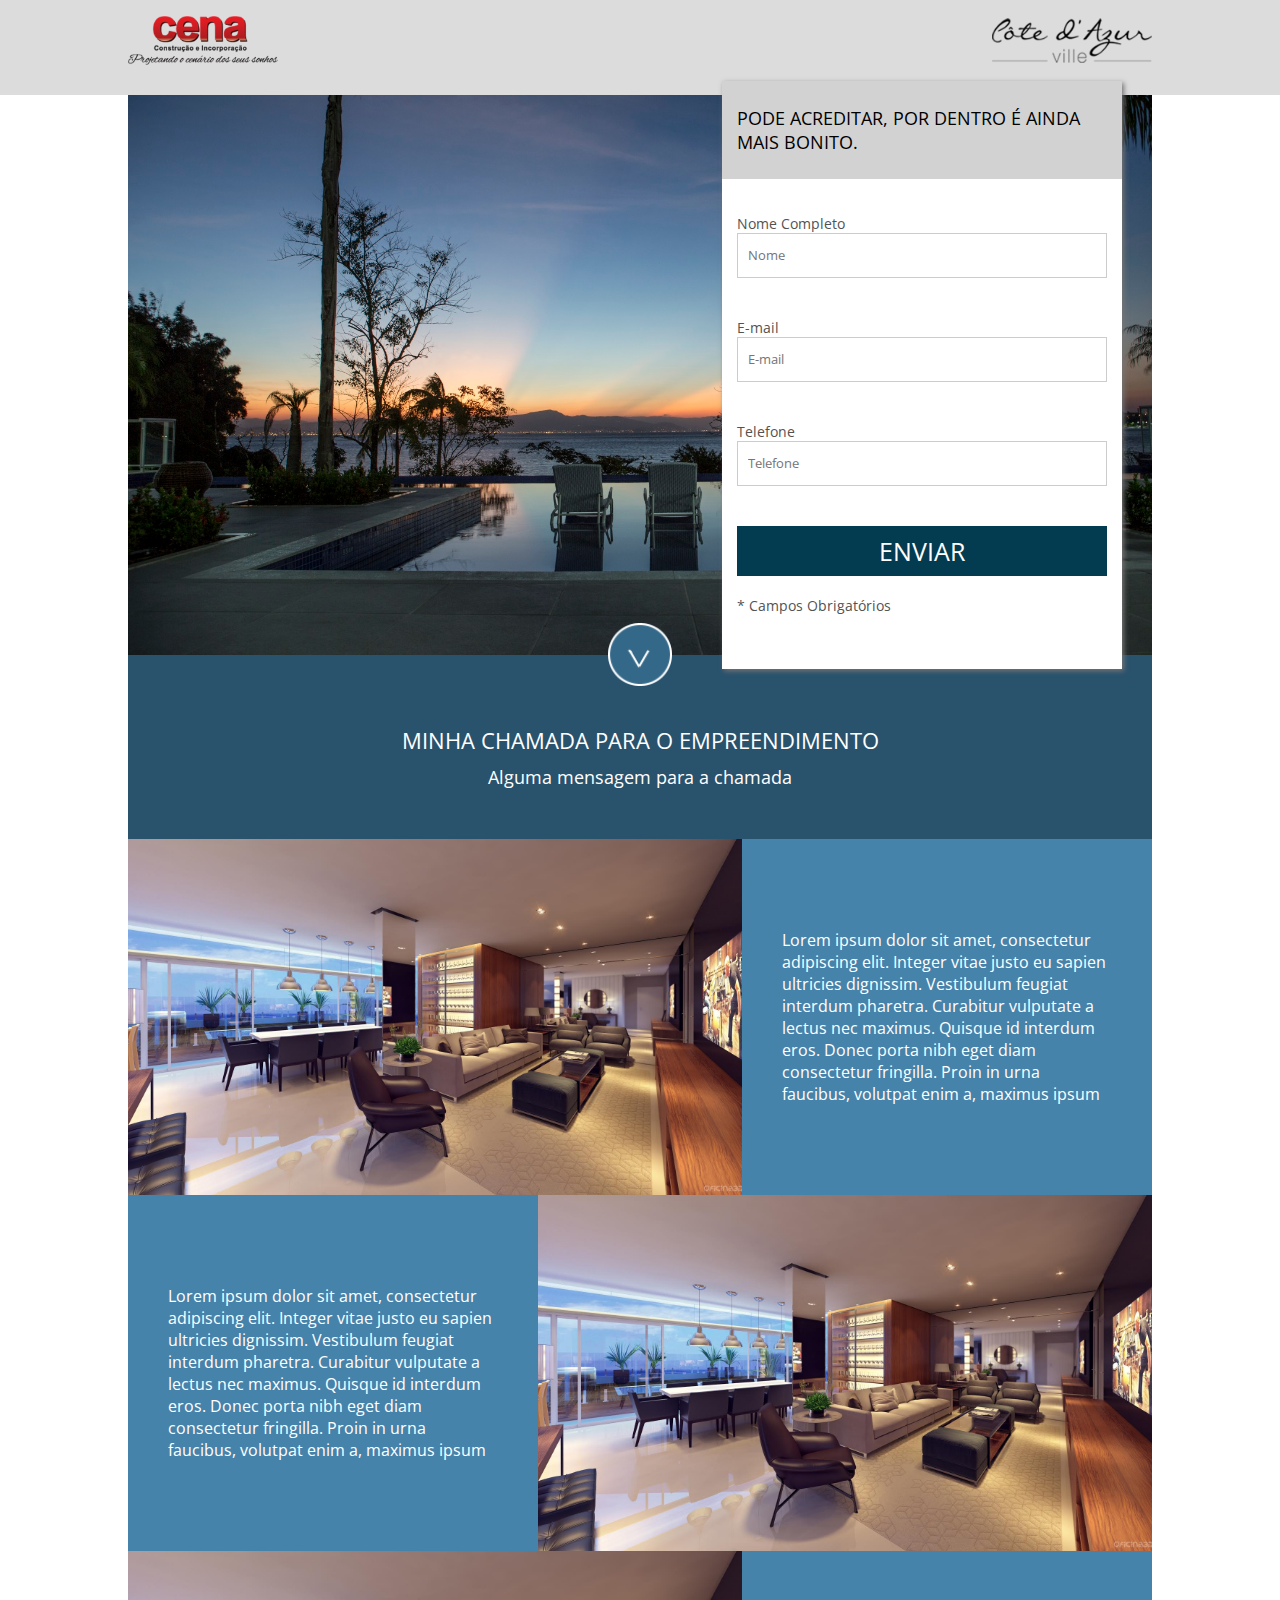
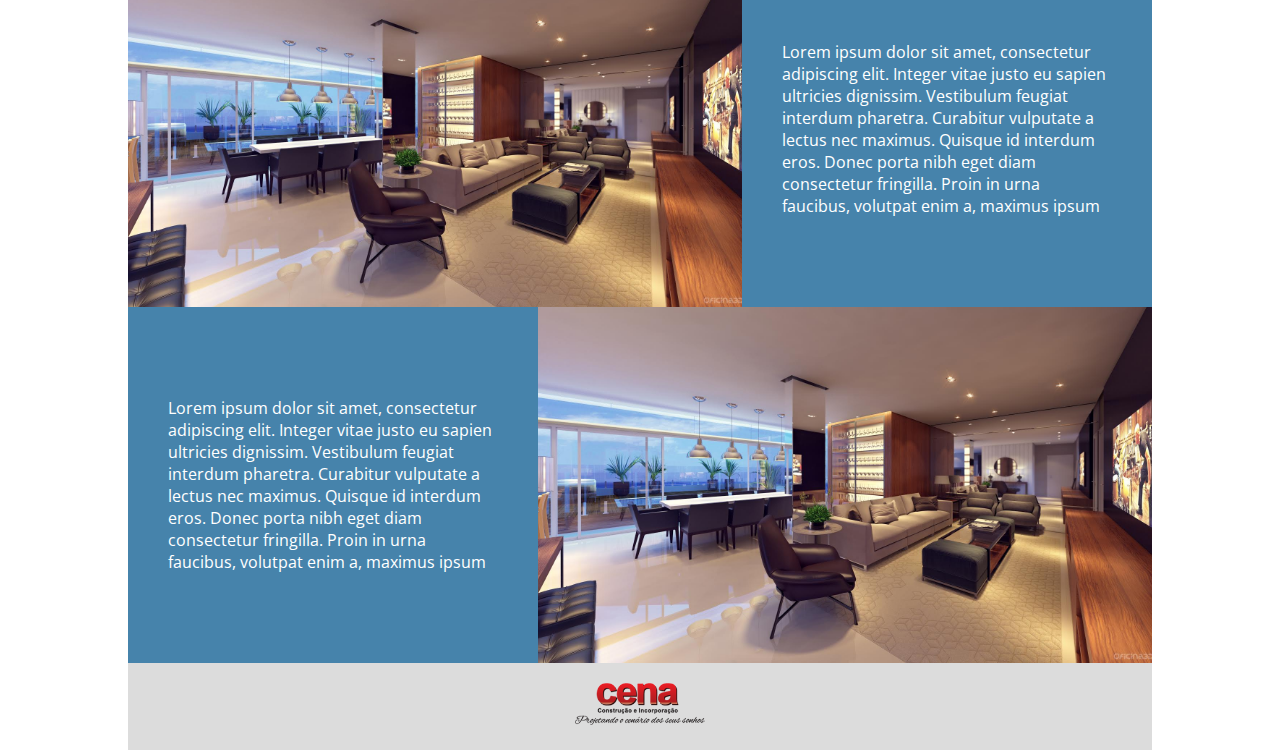
<file: Projeto_02/index.html>
<!DOCTYPE html>
<html>
<head>
	<title>Minha Landing Page</title>
	<link href="https://fonts.googleapis.com/css?family=Open+Sans" rel="stylesheet">
	<link href="css/style.css" rel="stylesheet" type="text/css" />
	<meta charset="description" content="Conteúdo do meu site.">
	<meta charset="keywords" content="palavras,separadas,por,virgula">
	<meta charset="author" content="Guilherme" />
	<meta charset="viewport" content="width=device-width,initial-scale=1.0,maximum-scale=1.0" />
	<meta charset="utf-8" />
</head>
<body>

<header>
	<div class="container">
		<div><div class="logo-1"></div><!--logo-1--></div>
		<div><div class="logo-2"></div><!--logo-2--></div>
		<div class="clear"></div><!--clear-->
	</div><!--container-->
</header>

<section class="cover-form">
	<div class="container bg">
		<div class="form-container">
			<h2>PODE ACREDITAR, POR DENTRO É AINDA MAIS BONITO.</h2>
			<form>
				<div class="form-wraper">
					<p>Nome Completo</p>
					<input type="text" name="nome" required placeholder="Nome">
				</div><!--form-wraper-->

				<div class="form-wraper">
					<p>E-mail</p>
					<input type="text" name="email" required placeholder="E-mail">
				</div><!--form-wraper-->

				<div class="form-wraper">
					<p>Telefone</p>
					<input type="text" name="telefone" required placeholder="Telefone">
				</div><!--form-wraper-->

				<div class="form-wraper">
					<input type="submit" name="acao" value="Enviar">
				</div><!--form-wraper-->
				<div class="form-wraper">
					<p>* Campos Obrigatórios</p>
				</div><!--form-wraper-->
			</form>
		</div><!--form-container-->
	</div><!--container-->
</section><!--cover-form-->

<section class="chamada">
<!--
	Feito em OFF o icone centralizado na sessão!
	Estudar o CSS.
-->
<div class="icone-seta"></div>
	<div class="container">
	<div><h2>Minha chamada para o empreendimento</h2></div>
	<div><p>Alguma mensagem para a chamada</p></div>
	</div><!--container-->
</section><!--chamada-->

<section class="mosaico">

	<div class="container">

		<div class="flex-mosaico">
		<div style="background-image:url('imagens/mosaico1.jpg');" class="item-1-mosaico"></div><!--item1-mosaico-->

		<div class="item-2-mosaico">
			<p>Lorem ipsum dolor sit amet, consectetur adipiscing elit. Integer vitae justo eu sapien ultricies dignissim. Vestibulum feugiat interdum pharetra. Curabitur vulputate a lectus nec maximus. Quisque id interdum eros. Donec porta nibh eget diam consectetur fringilla. Proin in urna faucibus, volutpat enim a, maximus ipsum</p>
		</div><!--item2-mosaico-->

		</div><!--flex-mosaico-->

		<div class="flex-mosaico">
		<div style="background-image:url('imagens/mosaico1.jpg');order:2;" class="item-1-mosaico"></div><!--item1-mosaico-->

		<div class="item-2-mosaico" style="order:1;">
			<p>Lorem ipsum dolor sit amet, consectetur adipiscing elit. Integer vitae justo eu sapien ultricies dignissim. Vestibulum feugiat interdum pharetra. Curabitur vulputate a lectus nec maximus. Quisque id interdum eros. Donec porta nibh eget diam consectetur fringilla. Proin in urna faucibus, volutpat enim a, maximus ipsum</p>
		</div><!--item2-mosaico-->

		</div><!--flex-mosaico-->

				<div class="flex-mosaico">
		<div style="background-image:url('imagens/mosaico1.jpg');" class="item-1-mosaico"></div><!--item1-mosaico-->

		<div class="item-2-mosaico">
			<p>Lorem ipsum dolor sit amet, consectetur adipiscing elit. Integer vitae justo eu sapien ultricies dignissim. Vestibulum feugiat interdum pharetra. Curabitur vulputate a lectus nec maximus. Quisque id interdum eros. Donec porta nibh eget diam consectetur fringilla. Proin in urna faucibus, volutpat enim a, maximus ipsum</p>
		</div><!--item2-mosaico-->

		</div><!--flex-mosaico-->

		<div class="flex-mosaico">
		<div style="background-image:url('imagens/mosaico1.jpg');order:2;" class="item-1-mosaico"></div><!--item1-mosaico-->

		<div class="item-2-mosaico" style="order:1;">
			<p>Lorem ipsum dolor sit amet, consectetur adipiscing elit. Integer vitae justo eu sapien ultricies dignissim. Vestibulum feugiat interdum pharetra. Curabitur vulputate a lectus nec maximus. Quisque id interdum eros. Donec porta nibh eget diam consectetur fringilla. Proin in urna faucibus, volutpat enim a, maximus ipsum</p>
		</div><!--item2-mosaico-->

		</div><!--flex-mosaico-->

	</div><!--container-->

</section><!--mosaico-->


<footer>
	<div class="container">
		<img src="imagens/logo1.png" />
	</div><!--container-->
</footer>


</body>
</html>
</file>
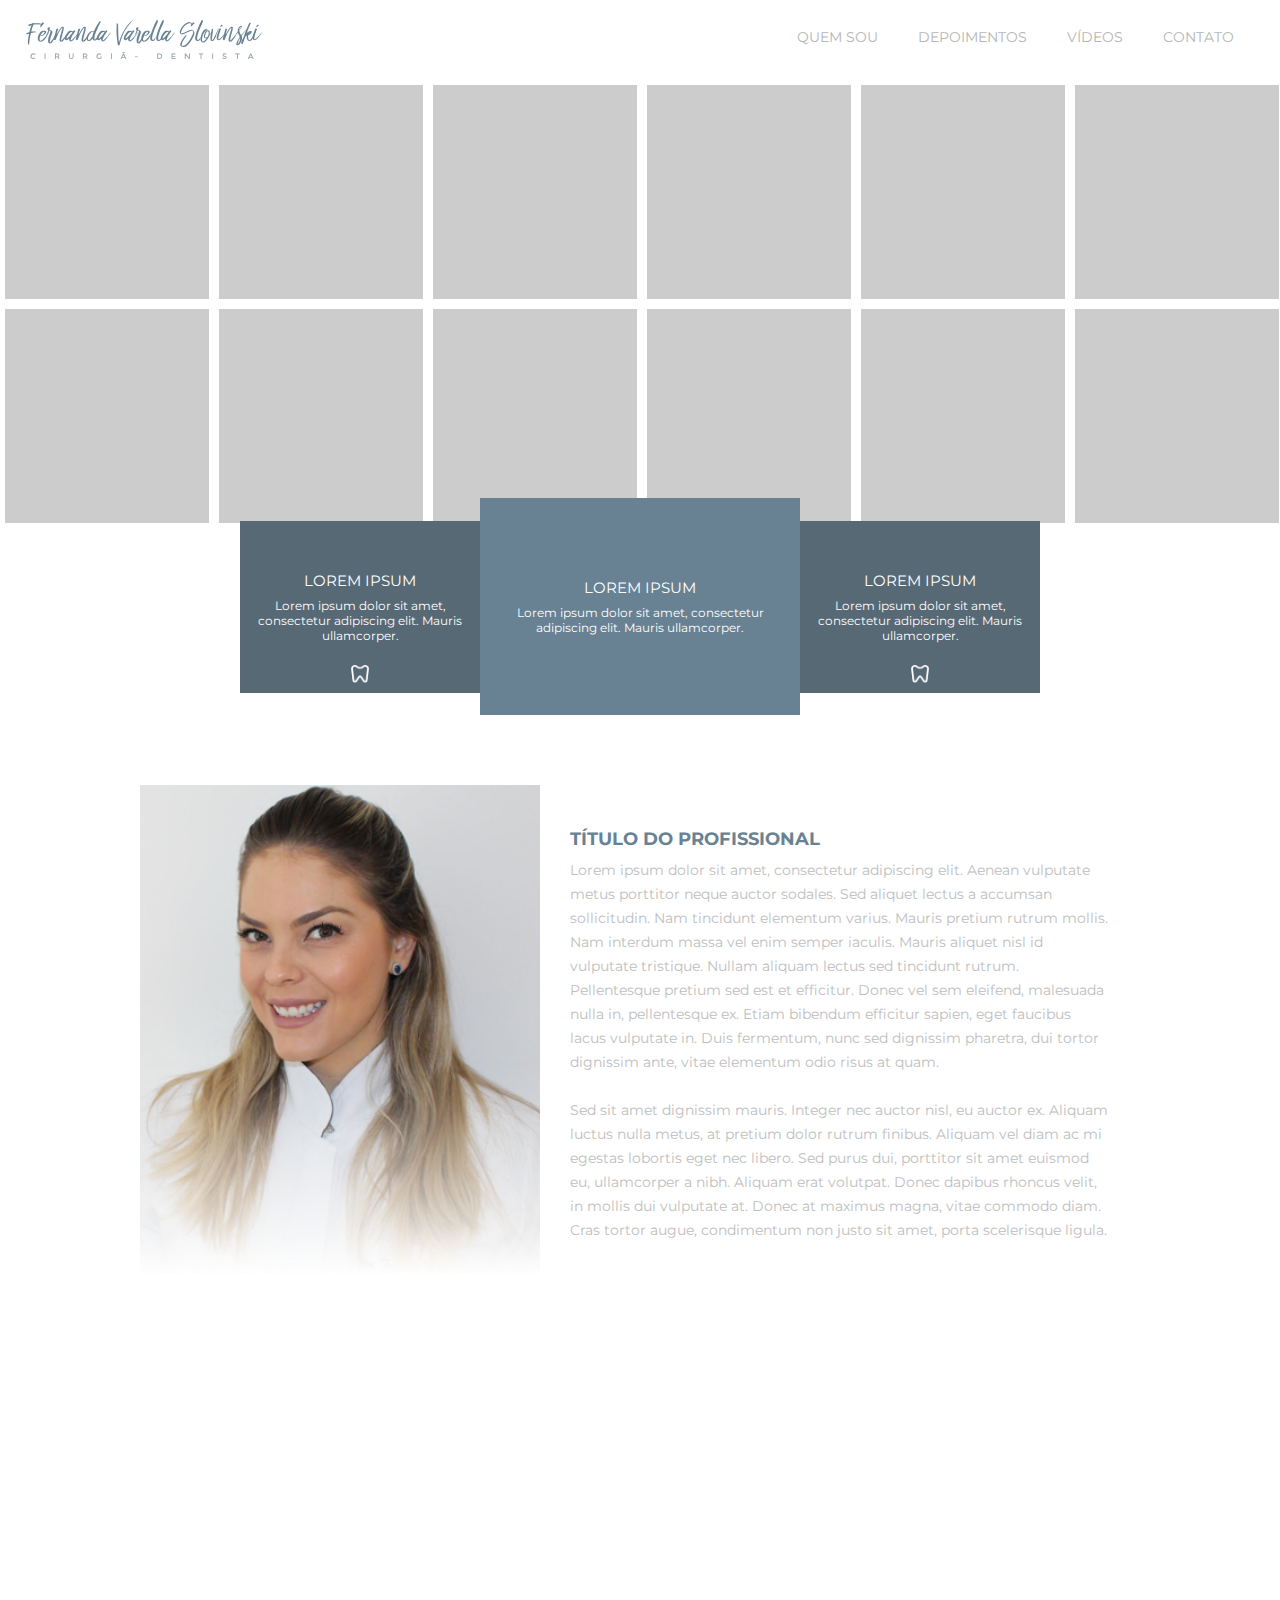
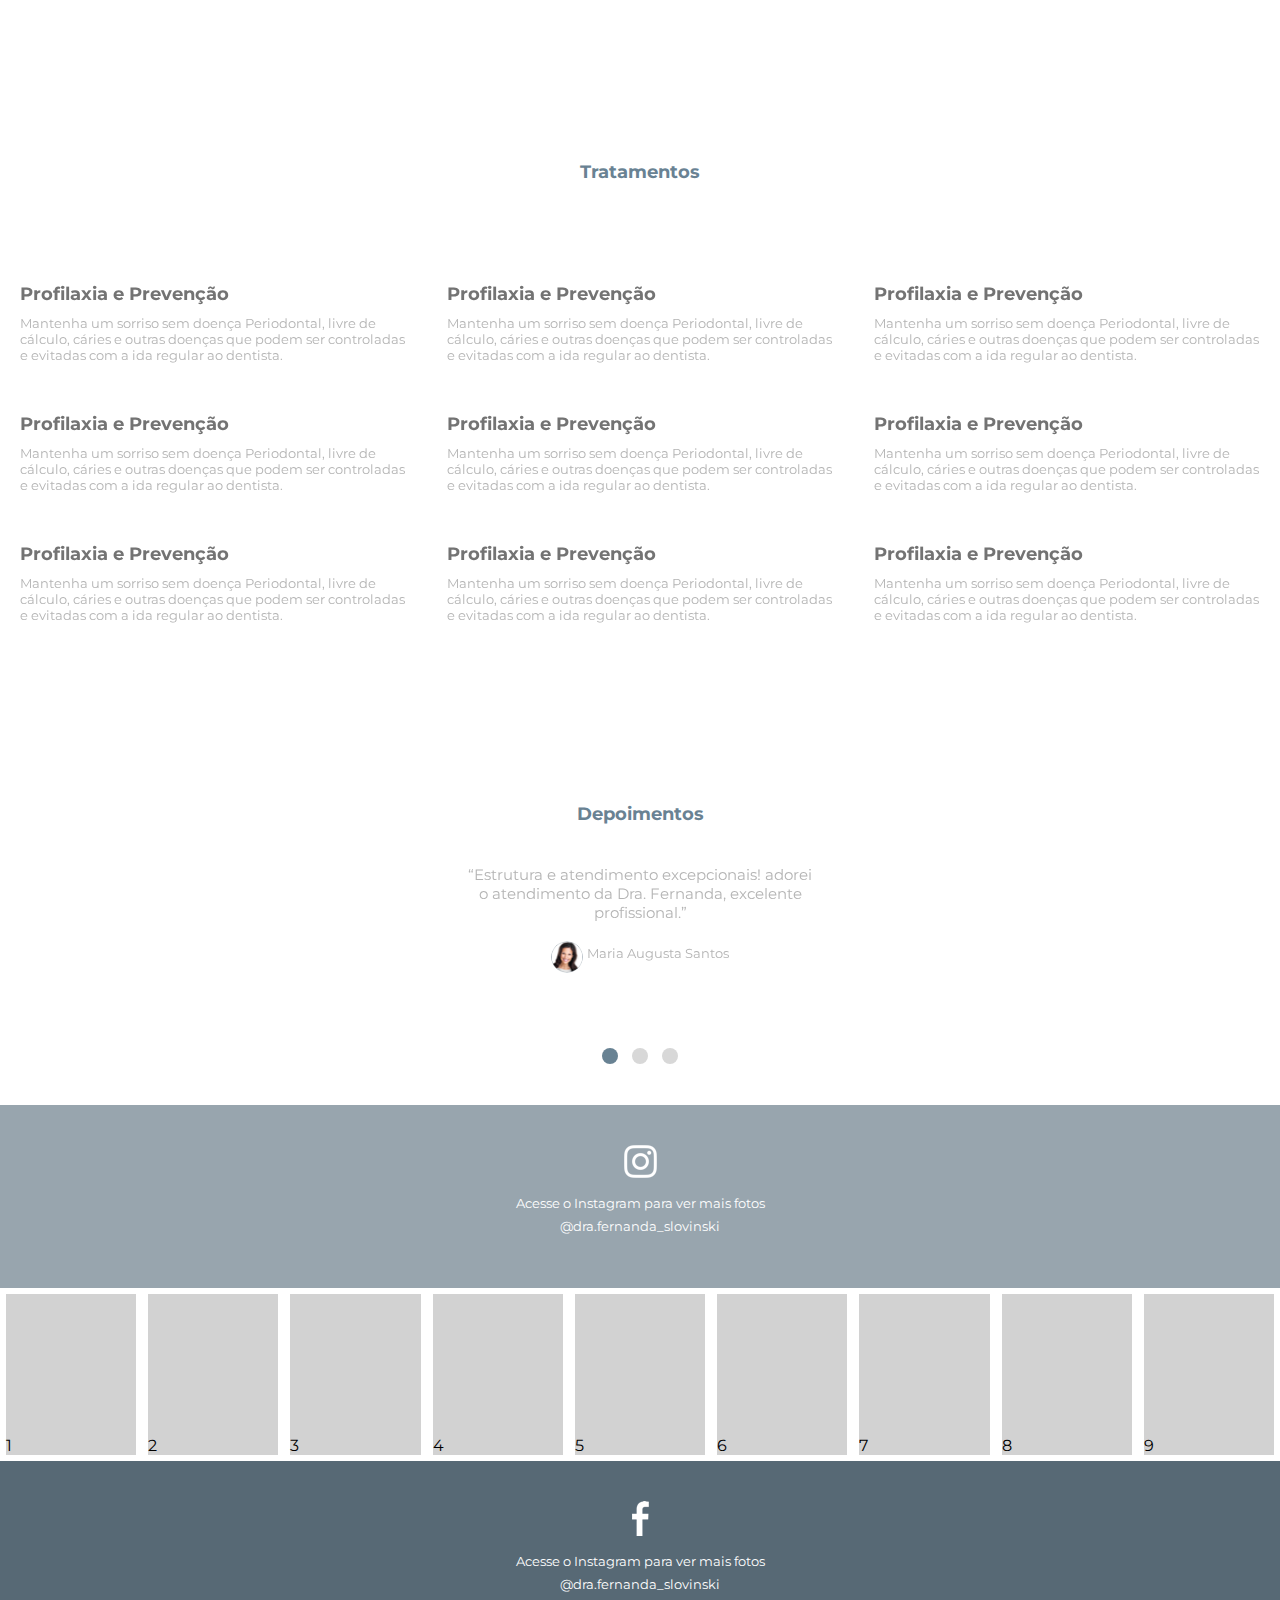
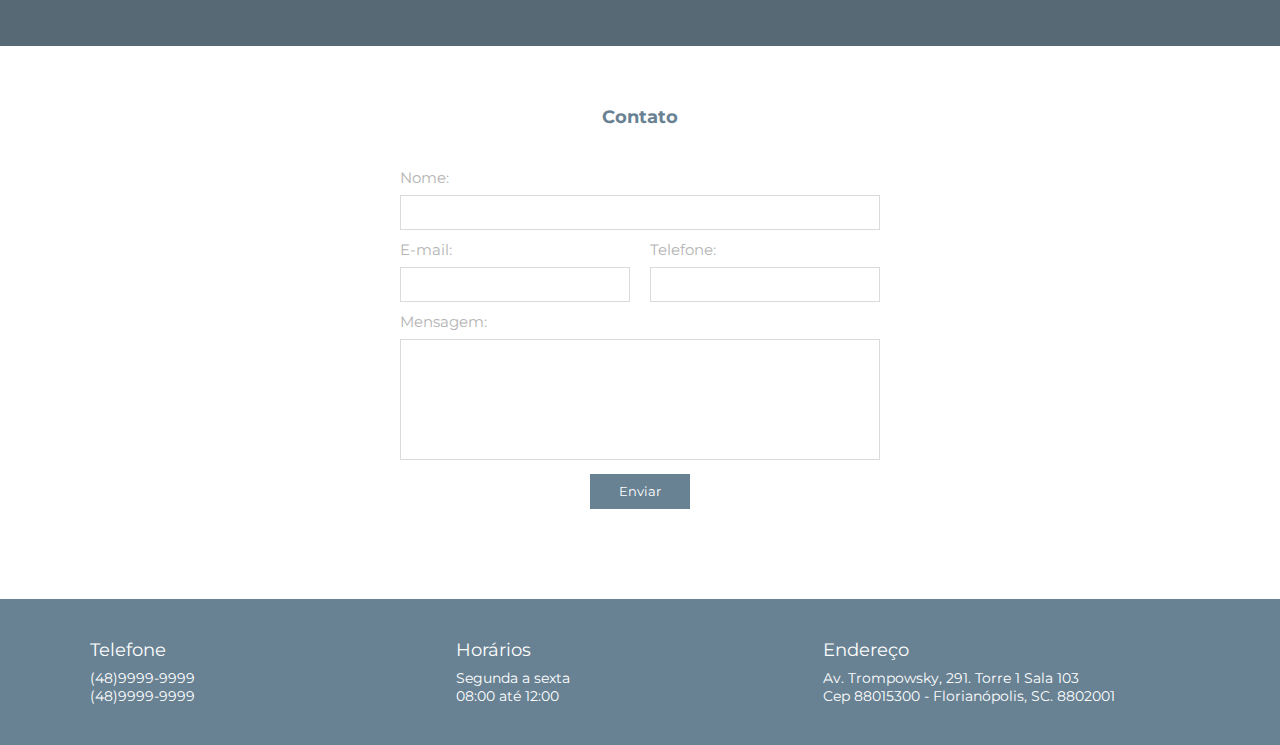
<file: projeto_04/index.html>
<!DOCTYPE html>
<html>
<head>
	<title>Projeto 04</title>
	<link href="css/slick.css" rel="stylesheet">
	<link href="https://fonts.googleapis.com/css?family=Montserrat" rel="stylesheet">
	<link href="css/style.css" rel="stylesheet" type="text/css">
	<meta charset="utf-8" />
	<meta name="description" content="">
	<meta name="keywords" content="">
	<meta name="viewport" content="width=device-width,initial-scale=1.0,maximum-scale=1.0" />
</head>
<body>
	<header>
		<div class="container">
		<div class="logo">
			<img src="imagens/logo.png" />
		</div><!--logo-->

		<nav class="menu-desktop">
			<ul>
				<li><a href="#sobre">quem sou</a></li>
				<li><a href="#depoimentos">depoimentos</a></li>
				<li><a href="#videos">vídeos</a></li>
				<li><a href="#contato">contato</a></li>
			</ul>
		</nav>


		<nav class="menu-mobile">
			<ul>
				<li><a href="#sobre">quem sou</a></li>
				<li><a href="#depoimentos">depoimentos</a></li>
				<li><a href="#videos">vídeos</a></li>
				<li><a href="#contato">contato</a></li>
			</ul>
		</nav>

		<div class="clear"></div><!--clear-->
		</div><!--container-->
	</header>

	<section class="mosaico">
		<div class="container">

			<div class="mosaico-wraper">
			<div class="mosaico-single">
				<div class="img-mosaico-single"></div><!--img-mosaico-single-->
				<div class="img-mosaico-single"></div><!--img-mosaico-single-->
			</div><!--mosaico-single-->

			<div class="mosaico-single">
				<div class="img-mosaico-single"></div><!--img-mosaico-single-->
				<div class="img-mosaico-single"></div><!--img-mosaico-single-->
			</div><!--mosaico-single-->

			<div class="mosaico-single">
				<div class="img-mosaico-single"></div><!--img-mosaico-single-->
				<div class="img-mosaico-single"></div><!--img-mosaico-single-->
			</div><!--mosaico-single-->

			<div class="mosaico-single">
					<div class="img-mosaico-single"></div><!--img-mosaico-single-->
					<div class="img-mosaico-single"></div><!--img-mosaico-single-->
			</div><!--mosaico-single-->

			<div class="mosaico-single">
					<div class="img-mosaico-single"></div><!--img-mosaico-single-->
					<div class="img-mosaico-single"></div><!--img-mosaico-single-->
			</div><!--mosaico-single-->

			<div class="mosaico-single">
					<div class="img-mosaico-single"></div><!--img-mosaico-single-->
					<div class="img-mosaico-single"></div><!--img-mosaico-single-->
			</div><!--mosaico-single-->


			</div><!--mosaico-wraper-->

		</div><!--container-->
	</section><!--mosaico-->

	<section class="servicos">
		<div class="container">
			<div class="box-servico">
				<h2>Lorem ipsum</h2>
				<p>Lorem ipsum dolor sit amet, consectetur adipiscing elit.
				Mauris ullamcorper.</p>
			</div><!--box-servico-->

			<div class="box-servico">
				<h2>Lorem ipsum</h2>
				<p>Lorem ipsum dolor sit amet, consectetur adipiscing elit.
				Mauris ullamcorper.</p>
			</div><!--box-servico-->

			<div class="box-servico">
				<h2>Lorem ipsum</h2>
				<p>Lorem ipsum dolor sit amet, consectetur adipiscing elit.
				Mauris ullamcorper.</p>
			</div><!--box-servico-->
		</div><!--container-->
	</section><!--servicos-->


	<section id="sobre" class="perfil-container">
		<div class="container">
			<div class="perfil-wraper">
				<div class="perfil-wraper2">
				<div class="img-perfil"></div><!--img-perfil-->
				<div class="texto-perfil">
					<h2>TÍTULO DO PROFISSIONAL</h2>
					<p>
						Lorem ipsum dolor sit amet, consectetur adipiscing elit. Aenean vulputate metus porttitor neque auctor sodales. Sed aliquet lectus a accumsan sollicitudin. Nam tincidunt elementum varius. Mauris pretium rutrum mollis. Nam interdum massa vel enim semper iaculis. Mauris aliquet nisl id vulputate tristique. Nullam aliquam lectus sed tincidunt rutrum. Pellentesque pretium sed est et efficitur. Donec vel sem eleifend, malesuada nulla in, pellentesque ex. Etiam bibendum efficitur sapien, eget faucibus lacus vulputate in. Duis fermentum, nunc sed dignissim pharetra, dui tortor dignissim ante, vitae elementum odio risus at quam.
						<br><br>
						Sed sit amet dignissim mauris. Integer nec auctor nisl, eu auctor ex. Aliquam luctus nulla metus, at pretium dolor rutrum finibus. Aliquam vel diam ac mi egestas lobortis eget nec libero. Sed purus dui, porttitor sit amet euismod eu, ullamcorper a nibh. Aliquam erat volutpat. Donec dapibus rhoncus velit, in mollis dui vulputate at. Donec at maximus magna, vitae commodo diam. Cras tortor augue, condimentum non justo sit amet, porta scelerisque ligula.
					</p>
				</div><!--texto-perfil-->
			</div><!--perfil-wraper2-->
			</div><!--perfil-wraper-->
		</div><!--container-->
	</section><!--perfil-container-->

	<section id="videos" class="videos">
		<div class="container">
			<div class="box-video">
				<iframe src="https://www.youtube.com/embed/UhuoLV2u3u8" frameborder="0" allowfullscreen></iframe>
			</div><!--box-video-->

			<div class="box-video">
				<iframe src="https://www.youtube.com/embed/UhuoLV2u3u8" frameborder="0" allowfullscreen></iframe>
			</div><!--box-video-->

			<div class="box-video">
					<iframe src="https://www.youtube.com/embed/UhuoLV2u3u8" frameborder="0" allowfullscreen></iframe>
			</div><!--box-video-->
			<div class="clear"></div>
		</div><!--container-->
	</section><!--videos-->

	<section class="tratamentos">
		<h2>Tratamentos</h2>
		<div class="container">
		<div class="tratamento-container">

			<div class="tratamento-single">
				<h2>Profilaxia e Prevenção</h2>
				<p>Mantenha um sorriso sem doença Periodontal, livre de cálculo, cáries e outras doenças que podem ser controladas e evitadas com a ida regular ao dentista. </p>
			</div><!--tratamento-single-->

			<div class="tratamento-single">
				<h2>Profilaxia e Prevenção</h2>
				<p>Mantenha um sorriso sem doença Periodontal, livre de cálculo, cáries e outras doenças que podem ser controladas e evitadas com a ida regular ao dentista. </p>
			</div><!--tratamento-single-->

			<div class="tratamento-single">
				<h2>Profilaxia e Prevenção</h2>
				<p>Mantenha um sorriso sem doença Periodontal, livre de cálculo, cáries e outras doenças que podem ser controladas e evitadas com a ida regular ao dentista. </p>
			</div><!--tratamento-single-->

		</div><!--tratamento-container-->


		<div class="tratamento-container">

			<div class="tratamento-single">
				<h2>Profilaxia e Prevenção</h2>
				<p>Mantenha um sorriso sem doença Periodontal, livre de cálculo, cáries e outras doenças que podem ser controladas e evitadas com a ida regular ao dentista. </p>
			</div><!--tratamento-single-->

			<div class="tratamento-single">
				<h2>Profilaxia e Prevenção</h2>
				<p>Mantenha um sorriso sem doença Periodontal, livre de cálculo, cáries e outras doenças que podem ser controladas e evitadas com a ida regular ao dentista. </p>
			</div><!--tratamento-single-->

			<div class="tratamento-single">
				<h2>Profilaxia e Prevenção</h2>
				<p>Mantenha um sorriso sem doença Periodontal, livre de cálculo, cáries e outras doenças que podem ser controladas e evitadas com a ida regular ao dentista. </p>
			</div><!--tratamento-single-->

		</div><!--tratamento-container-->

		<div class="tratamento-container">

			<div class="tratamento-single">
				<h2>Profilaxia e Prevenção</h2>
				<p>Mantenha um sorriso sem doença Periodontal, livre de cálculo, cáries e outras doenças que podem ser controladas e evitadas com a ida regular ao dentista. </p>
			</div><!--tratamento-single-->

			<div class="tratamento-single">
				<h2>Profilaxia e Prevenção</h2>
				<p>Mantenha um sorriso sem doença Periodontal, livre de cálculo, cáries e outras doenças que podem ser controladas e evitadas com a ida regular ao dentista. </p>
			</div><!--tratamento-single-->

			<div class="tratamento-single">
				<h2>Profilaxia e Prevenção</h2>
				<p>Mantenha um sorriso sem doença Periodontal, livre de cálculo, cáries e outras doenças que podem ser controladas e evitadas com a ida regular ao dentista. </p>
			</div><!--tratamento-single-->

		</div><!--tratamento-container-->
		<!--<div class="clear"></div>-->
	</div><!--container-->
	</section><!--tratamentos-->

	<section id="depoimentos" class="depoimentos">
		<h2>Depoimentos</h2>
		<div class="container">
			<div class="depoimento-single">
				<quote>
					“Estrutura e atendimento excepcionais! adorei o atendimento da Dra. Fernanda, excelente profissional.”
				</quote>
				<div class="nome-depoimento">
					<img src="imagens/depoimento1.png" />
					<span>Maria Augusta Santos</span>
				</div><!--nome-depoimento-->
			</div><!--depoimento-single-->
			<div class="depoimento-single">
				<quote>
					“Estrutura e atendimento excepcionais! adorei o atendimento da Dra. Fernanda, excelente profissional.”
				</quote>
				<div class="nome-depoimento">
					<img src="imagens/depoimento1.png" />
					<span>Maria Augusta Santos</span>
				</div><!--nome-depoimento-->
			</div><!--depoimento-single-->

			<div class="depoimento-single">
				<quote>
					“Estrutura e atendimento excepcionais! adorei o atendimento da Dra. Fernanda, excelente profissional.”
				</quote>
				<div class="nome-depoimento">
					<img src="imagens/depoimento1.png" />
					<span>Maria Augusta Santos</span>
				</div><!--nome-depoimento-->
			</div><!--depoimento-single-->
		</div><!--container-->
	</section><!--depoimentos-->

	<section class="social">
		<div class="instagram-chamada">
			<a target="_blank" href="http://instagram.com"><img src="imagens/inst.png" /></a>
			<p>Acesse o Instagram para ver mais fotos<br />
			@dra.fernanda_slovinski</p>
		</div><!--instagram-chamada-->

		<div class="mosaico-social">
			<div style="background-image:url('');" class="img-mosaico-single-social">1</div><!--img-mosaico-single-social-->
			<div class="img-mosaico-single-social">2</div><!--img-mosaico-single-social-->
			<div class="img-mosaico-single-social">3</div><!--img-mosaico-single-social-->
			<div class="img-mosaico-single-social">4</div><!--img-mosaico-single-social-->
			<div class="img-mosaico-single-social">5</div><!--img-mosaico-single-social-->
			<div class="img-mosaico-single-social">6</div><!--img-mosaico-single-social-->
			<div class="img-mosaico-single-social">7</div><!--img-mosaico-single-social-->
			<div class="img-mosaico-single-social">8</div><!--img-mosaico-single-social-->
			<div class="img-mosaico-single-social">9</div><!--img-mosaico-single-social-->
		</div><!--mosaico-social-->
		<div class="facebook-chamada">
			<a target="_blank" href="http://facebook.com"><img src="imagens/fb.png" /></a>
			<p>Acesse o Instagram para ver mais fotos<br />
			@dra.fernanda_slovinski</p>
		</div><!--fb-chamada-->
		<div class="clear"></div>
	</section><!--social-->

	<section id="contato" class="contato">
		<h2>Contato</h2>
		<form>
			<div class="form-wraper w100">
				<span>Nome:</span>
				<input placeholder="" name="nome" type="text" />
			</div><!--form-wraper-->
			<div class="form-wraper w50">
				<span>E-mail:</span>
				<input placeholder="" name="e-mail" type="text" />
			</div><!--form-wraper-->
			<div class="form-wraper w50">
				<span>Telefone:</span>
				<input placeholder="" name="e-mail" type="text" />
			</div><!--form-wraper-->
			<div class="form-wraper w100">
				<span>Mensagem:</span>
				<textarea placeholder=""></textarea>
			</div><!--form-wraper-->
			<div class="form-wraper w100" style="text-align: center;">
				<input type="submit" name="acao" value="Enviar">
			</div><!--form-wraper-->
			<div class="clear"></div>
		</form>
	</section><!--contato-->

	<footer>
	<div class="container">
		<div class="footer-block">
			<h2>Telefone</h2>
			<p>(48)9999-9999<br/>(48)9999-9999</p>
		</div><!--footer-block-->

		<div class="footer-block">
			<h2>Horários</h2>
			<p>Segunda a sexta<br/>08:00 até 12:00</p>
		</div><!--footer-block-->

		<div class="footer-block">
			<h2>Endereço</h2>
			<p>Av. Trompowsky, 291. Torre 1 Sala 103<br />
			Cep 88015300 - Florianópolis, SC. 8802001</p>
		</div><!--footer-block-->
		<div class="clear"></div>
	</div><!--container-->
	</footer>

	<script src="js/jquery.js"></script>
	<script src="js/slick.js"></script>
	<script src="js/slides.js"></script>
	<script src="js/menu_responsivo.js"></script>
	<script src="js/menuScroll.js"></script>
</body>
</html>
</file>
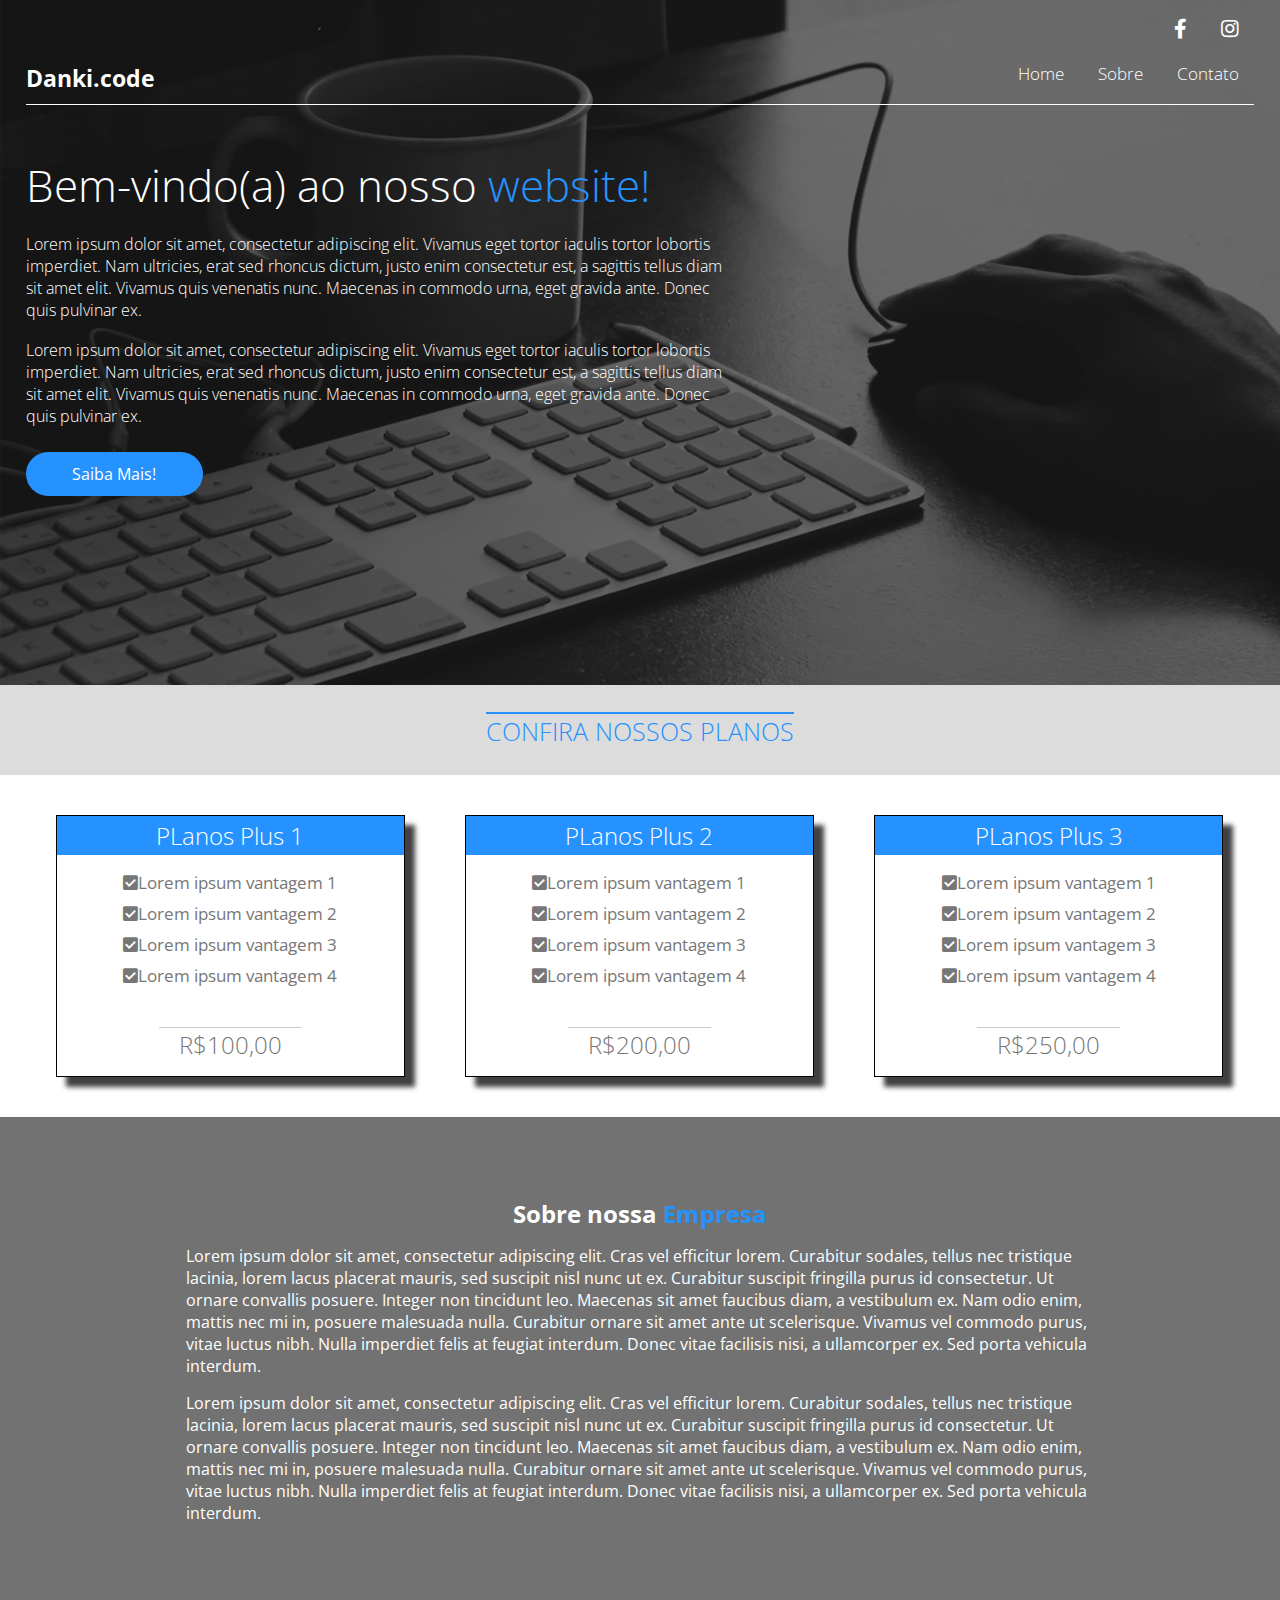
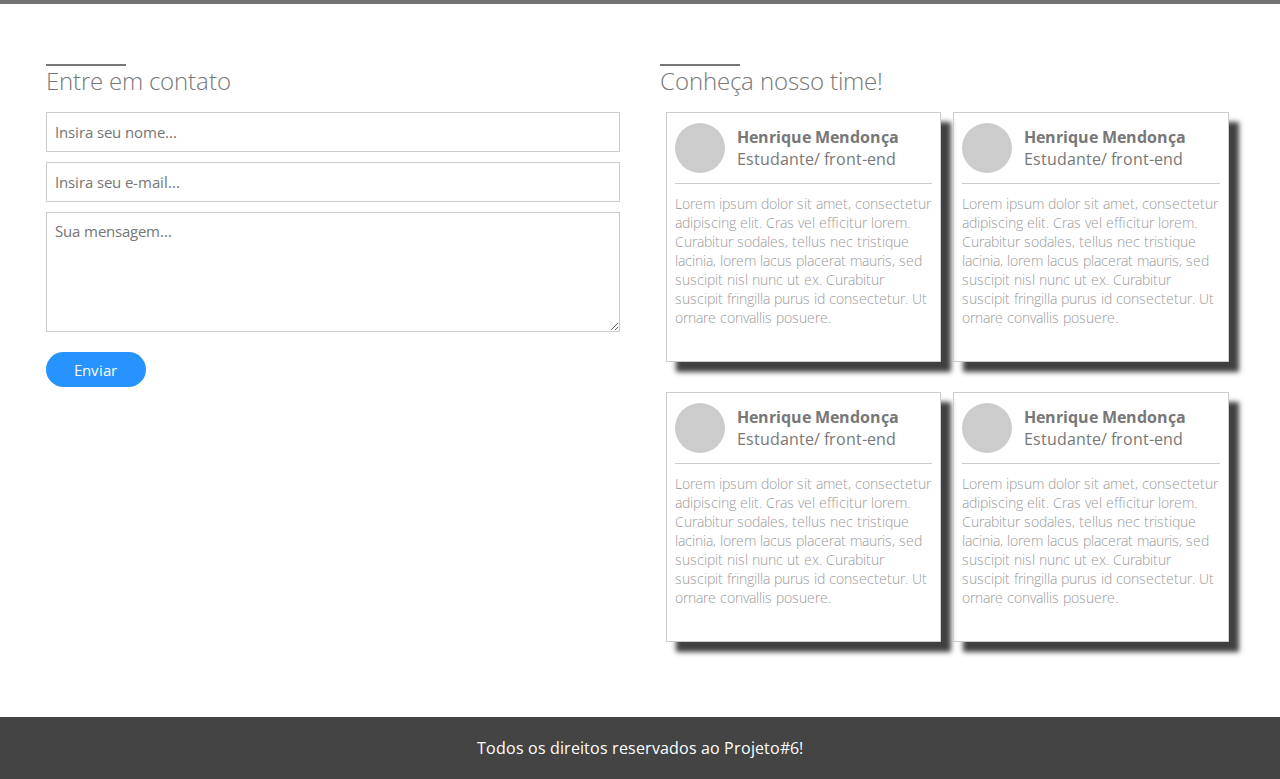
<file: Projeto_06/index.html>
<!DOCTYPE html>
<html>
<head>
	<title>Projeto_06_Home</title>
	<meta charset="utf-8">
	<meta name="viewport" content="width=device-width;inital-scale=1.0;maximum-scale=1.0">
	<link href="https://fonts.googleapis.com/css2?family=Open+Sans:wght@300;400;700&display=swap" rel="stylesheet">
	<link rel="stylesheet" type="text/css" href="css/all.css"> 
	<link rel="stylesheet" type="text/css" href="css/style.css">
</head>
<body>
	<section class="main">
		<div class="layer"></div>
		<div class="center">
			<header>
				<div class="icons-social">
					<a href="https://facebook.com"><i class="fab fa-facebook-f"></i></a>
					<a href="https://instagram.com"><i class="fab fa-instagram"></i></a>
				</div><!--icons social-->

				<div class="clear"></div>

				<div class="logo">
					Danki.code
				</div><!--logo-->
				<nav class="desktop">
					<ul>
						<li><a href="#">Home</a></li>
						<li><a href="#">Sobre</a></li>
						<li><a href="#">Contato</a></li>
					</ul>
				</nav>
				<nav class="mobile">
					<i class="fas fa-bars"></i>
					<ul>
						<li><a href="#">Home</a></li>
						<li><a href="#">Sobre</a></li>
						<li><a href="#">Contato</a></li>
					</ul>
				</nav>
				<div class="clear"></div>
			</header>
			<div class="conteudo-header">
				<h2>Bem-vindo(a) ao nosso <span>website!</span></h2>
				<p>Lorem ipsum dolor sit amet, consectetur adipiscing elit. Vivamus eget tortor iaculis tortor lobortis imperdiet. Nam ultricies, erat sed rhoncus dictum, justo enim consectetur est, a sagittis tellus diam sit amet elit. Vivamus quis venenatis nunc. Maecenas in commodo urna, eget gravida ante. Donec quis pulvinar ex. </p>
				<p>Lorem ipsum dolor sit amet, consectetur adipiscing elit. Vivamus eget tortor iaculis tortor lobortis imperdiet. Nam ultricies, erat sed rhoncus dictum, justo enim consectetur est, a sagittis tellus diam sit amet elit. Vivamus quis venenatis nunc. Maecenas in commodo urna, eget gravida ante. Donec quis pulvinar ex. </p>
				<a href="#">Saiba Mais!</a>
			</div>
		</div><!--center-->
	</section><!--main-->

	<section class="planos">
		<div class="chamada-planos">
			<div class="center">
				<h2>Confira nossos planos</h2>
			</div><!--center-->
		</div><!--chamada planos-->
	</section>

	<section class="box-planos">
		<div class="center">
			<div class="box-planos-single">
				<div class="box-planos-wraper">
					<h2>PLanos Plus 1</h2>
					<div class="pontos-planos">
						<p><i class="fas fa-check-square"></i>Lorem ipsum vantagem 1</p>
						<p><i class="fas fa-check-square"></i>Lorem ipsum vantagem 2</p>
						<p><i class="fas fa-check-square"></i>Lorem ipsum vantagem 3</p>
						<p><i class="fas fa-check-square"></i>Lorem ipsum vantagem 4</p>
					</div><!--ponto plano-->
					<div class="preco">
						<h2>R$100,00</h2>
					</div>
				</div><!--planos wraper-->
			</div><!--box planos single-->
			<div class="box-planos-single">
				<div class="box-planos-wraper">
					<h2>PLanos Plus 2</h2>
					<div class="pontos-planos">
						<p><i class="fas fa-check-square"></i>Lorem ipsum vantagem 1</p>
						<p><i class="fas fa-check-square"></i>Lorem ipsum vantagem 2</p>
						<p><i class="fas fa-check-square"></i>Lorem ipsum vantagem 3</p>
						<p><i class="fas fa-check-square"></i>Lorem ipsum vantagem 4</p>
					</div><!--ponto plano-->
					<div class="preco">
						<h2>R$200,00</h2>
					</div>
				</div><!--planos wraper-->
			</div><!--box planos single-->
			<div class="box-planos-single">
				<div class="box-planos-wraper">
					<h2>PLanos Plus 3</h2>
					<div class="pontos-planos">
						<p><i class="fas fa-check-square"></i>Lorem ipsum vantagem 1</p>
						<p><i class="fas fa-check-square"></i>Lorem ipsum vantagem 2</p>
						<p><i class="fas fa-check-square"></i>Lorem ipsum vantagem 3</p>
						<p><i class="fas fa-check-square"></i>Lorem ipsum vantagem 4</p>
					</div><!--ponto plano-->
					<div class="preco">
						<h2>R$250,00</h2>
					</div>
				</div><!--planos wraper-->
			</div><!--box planos single-->
		</div><!--center-->
	</section><!--box planos-->

	<section class="parallax">
		<div class="overlay-parallax"></div>
		<div class="center">
			<h2>Sobre nossa <span style="color: #2692FF">Empresa</span></h2>
			<p>Lorem ipsum dolor sit amet, consectetur adipiscing elit. Cras vel efficitur lorem. Curabitur sodales, tellus nec tristique lacinia, lorem lacus placerat mauris, sed suscipit nisl nunc ut ex. Curabitur suscipit fringilla purus id consectetur. Ut ornare convallis posuere. Integer non tincidunt leo. Maecenas sit amet faucibus diam, a vestibulum ex. Nam odio enim, mattis nec mi in, posuere malesuada nulla. Curabitur ornare sit amet ante ut scelerisque. Vivamus vel commodo purus, vitae luctus nibh. Nulla imperdiet felis at feugiat interdum. Donec vitae facilisis nisi, a ullamcorper ex. Sed porta vehicula interdum.</p>
			<p>Lorem ipsum dolor sit amet, consectetur adipiscing elit. Cras vel efficitur lorem. Curabitur sodales, tellus nec tristique lacinia, lorem lacus placerat mauris, sed suscipit nisl nunc ut ex. Curabitur suscipit fringilla purus id consectetur. Ut ornare convallis posuere. Integer non tincidunt leo. Maecenas sit amet faucibus diam, a vestibulum ex. Nam odio enim, mattis nec mi in, posuere malesuada nulla. Curabitur ornare sit amet ante ut scelerisque. Vivamus vel commodo purus, vitae luctus nibh. Nulla imperdiet felis at feugiat interdum. Donec vitae facilisis nisi, a ullamcorper ex. Sed porta vehicula interdum.</p>
		</div><!--center-->
	</section><!--Parallax-->
	
	<section class="final">
		<div class="center">
			<div class="w50 contato">
				<h2><div class="border-effect"></div>
				Entre em contato</h2>
				<form>
					<input type="text" placeholder="Insira seu nome...">
					<input type="email" placeholder="Insira seu e-mail...">
					<textarea placeholder="Sua mensagem..."></textarea>
					<input type="submit" value="Enviar">
				</form>
			</div>

			<div class="w50 time">
				<h2><div class="border-effect"></div>Conheça nosso time!</h2>
				<div class="w50 equipe-single">
					<div class="top-box-usuario">
						<div class="box-avatar"></div>
						<div class="info-usuario">
							<p style="font-weight: bold;">Henrique Mendonça</p>
							<p style="font-weight: italic;">Estudante/ front-end</p>
						</div>
					</div><!--top box-->
					<div class="descricao-usuario-box">
						<p>Lorem ipsum dolor sit amet, consectetur adipiscing elit. Cras vel efficitur lorem. Curabitur sodales, tellus nec tristique lacinia, lorem lacus placerat mauris, sed suscipit nisl nunc ut ex. Curabitur suscipit fringilla purus id consectetur. Ut ornare convallis posuere.</p>
					</div><!--descricao-usuario-box-->
				</div><!-- w50 equipe single-->

				<div class="w50 equipe-single">
					<div class="top-box-usuario">
						<div class="box-avatar"></div>
						<div class="info-usuario">
							<p style="font-weight: bold;">Henrique Mendonça</p>
							<p style="font-weight: italic;">Estudante/ front-end</p>
						</div>
					</div><!--top box-->
					<div class="descricao-usuario-box">
						<p>Lorem ipsum dolor sit amet, consectetur adipiscing elit. Cras vel efficitur lorem. Curabitur sodales, tellus nec tristique lacinia, lorem lacus placerat mauris, sed suscipit nisl nunc ut ex. Curabitur suscipit fringilla purus id consectetur. Ut ornare convallis posuere.</p>
					</div><!--descricao-usuario-box-->
				</div><!-- w50 equipe single-->

				<div class="w50 equipe-single">
					<div class="top-box-usuario">
						<div class="box-avatar"></div>
						<div class="info-usuario">
							<p style="font-weight: bold;">Henrique Mendonça</p>
							<p style="font-weight: italic;">Estudante/ front-end</p>
						</div>
					</div><!--top box-->
					<div class="descricao-usuario-box">
						<p>Lorem ipsum dolor sit amet, consectetur adipiscing elit. Cras vel efficitur lorem. Curabitur sodales, tellus nec tristique lacinia, lorem lacus placerat mauris, sed suscipit nisl nunc ut ex. Curabitur suscipit fringilla purus id consectetur. Ut ornare convallis posuere.</p>
					</div><!--descricao-usuario-box-->
				</div><!-- w50 equipe single-->

				<div class="w50 equipe-single">
					<div class="top-box-usuario">
						<div class="box-avatar"></div>
						<div class="info-usuario">
							<p style="font-weight: bold;">Henrique Mendonça</p>
							<p style="font-weight: italic;">Estudante/ front-end</p>
						</div>
					</div><!--top box-->
					<div class="descricao-usuario-box">
						<p>Lorem ipsum dolor sit amet, consectetur adipiscing elit. Cras vel efficitur lorem. Curabitur sodales, tellus nec tristique lacinia, lorem lacus placerat mauris, sed suscipit nisl nunc ut ex. Curabitur suscipit fringilla purus id consectetur. Ut ornare convallis posuere.</p>
					</div><!--descricao-usuario-box-->
				</div><!-- w50 equipe single-->
				<div clear></div>
			</div>
			<div class="clear"></div>
		</div><!--center-->
	</section>

	<footer >
		<p>Todos os direitos reservados ao Projeto#6!</p>
	</footer>


	<script type="text/javascript" src="js/jquery.js"></script>
	<script type="text/javascript">
		$(function(){
			$('nav.mobile i').click(function(){
				var el = $(this).parent().find('ul');
/* naquilo que eu ckiquei, no elemento pai, irei procurar a ul*/
				if (el.is(':visible') == false) {
				//se a ul nao estiver visivel, mostar...	
					el.fadeIn();
				}else{
					el.fadeOut();
				}
			})
		})
	</script>
</body>
</html>
</file>
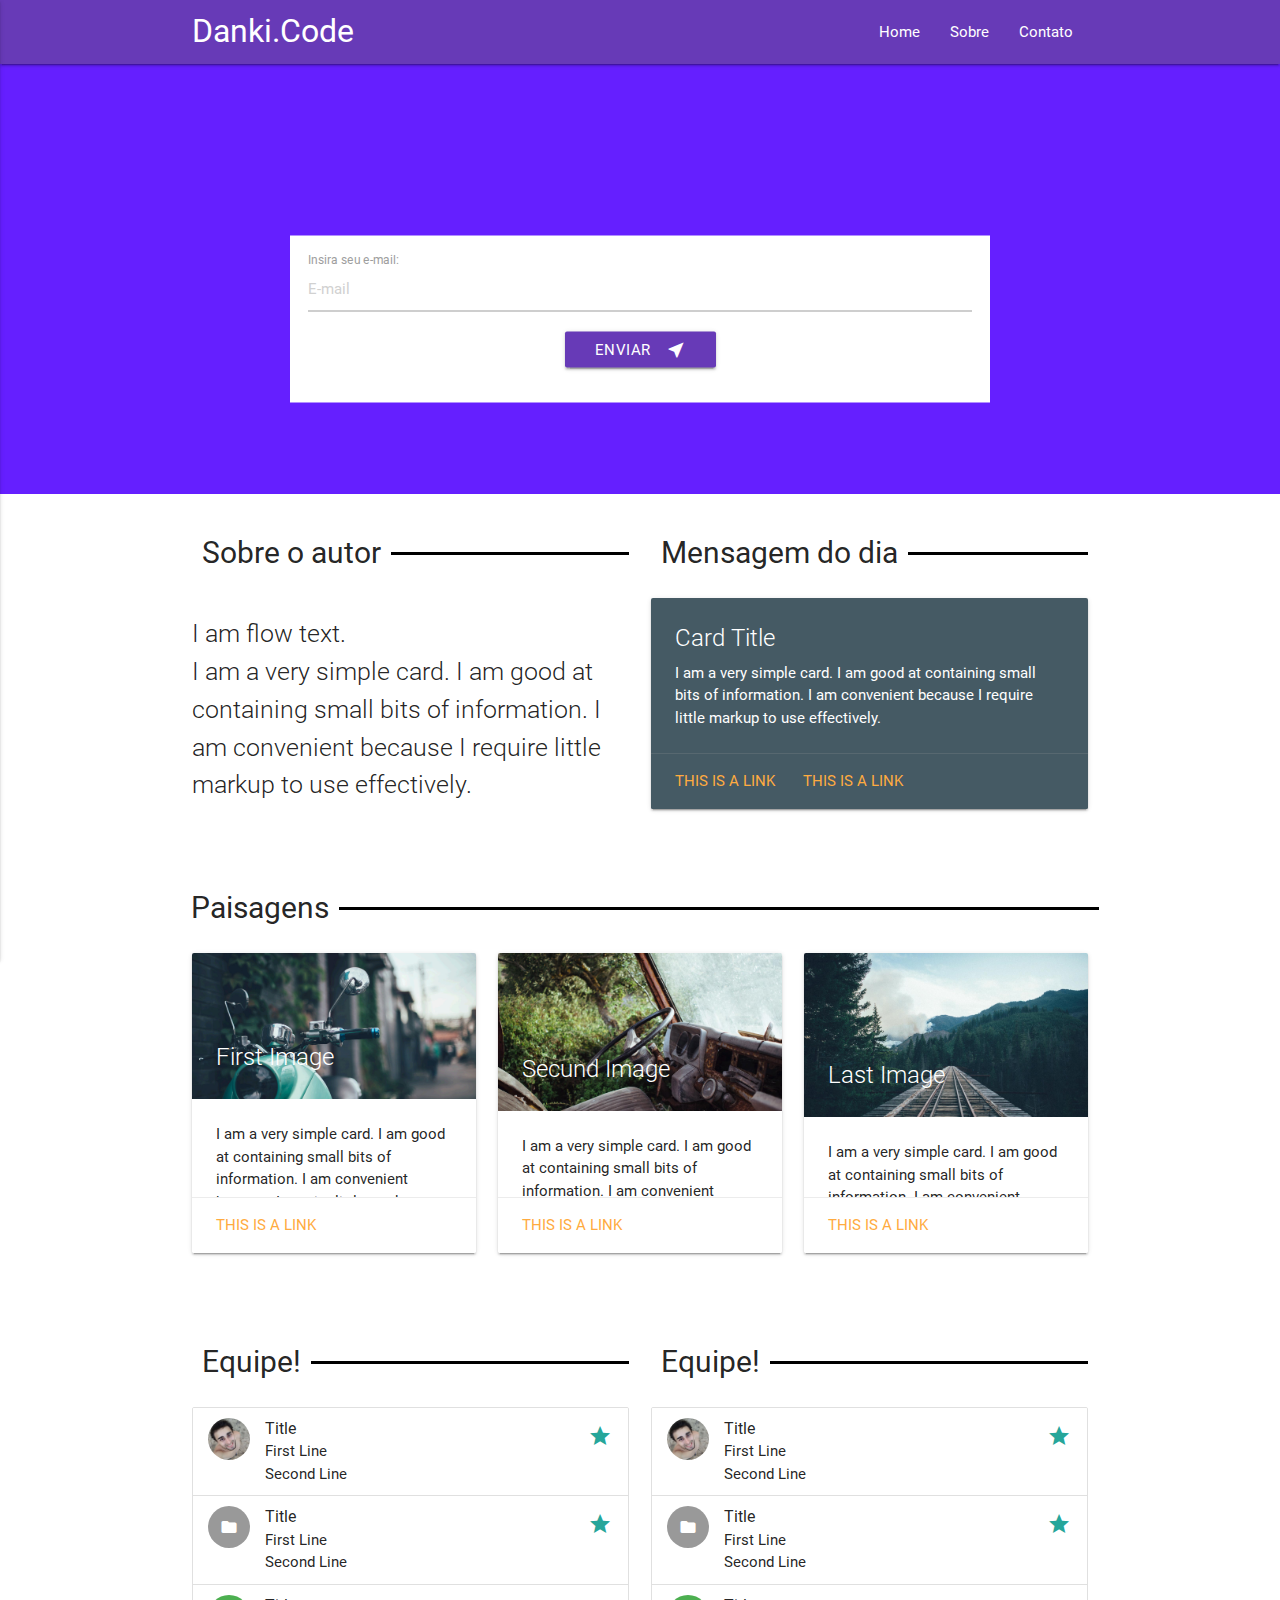
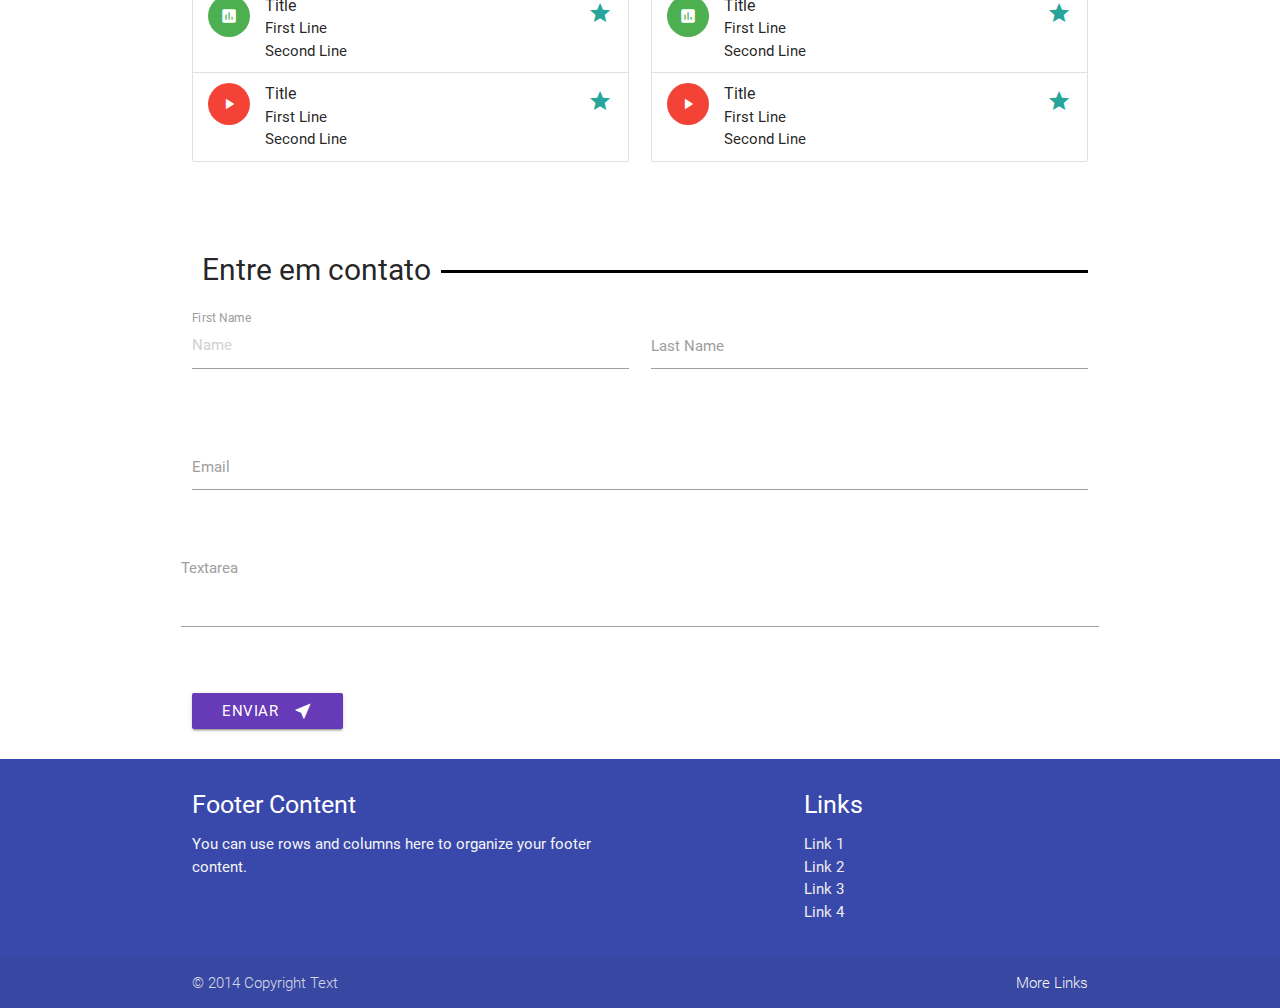
<file: projeto_07/index.html>
<!DOCTYPE html>
<html>
<head>
  <meta http-equiv="Content-Type" content="text/html; charset=UTF-8"/>
  <meta name="viewport" content="width=device-width, initial-scale=1"/>
  <title>Projeto #7</title>

  <!-- CSS  -->
  <link href="https://fonts.googleapis.com/icon?family=Material+Icons" rel="stylesheet">
  <link href="css/materialize.css" type="text/css" rel="stylesheet" media="screen,projection"/>
  <link href="css/style.css" type="text/css" rel="stylesheet" media="screen,projection"/>
</head>

<body>
  <nav class="waves-effect deep-purple" role="navigation">
    <div class="nav-wrapper container">
      <a id="logo-container" href="#" class="brand-logo">Danki.Code</a>
      <ul class="right hide-on-med-and-down">
          <li><a href="#">Home</a></li>
          <li><a href="#">Sobre</a></li>
          <li><a href="#">Contato</a></li>
      </ul>

      <ul id="nav-mobile" class="side-nav">
        <li><a href="#">Home</a></li>
        <li><a href="#">Sobre</a></li>
        <li><a href="#">Contato</a></li>
      </ul>
      <a href="#" data-activates="nav-mobile" class="button-collapse"><i class="material-icons">menu</i></a>
    </div>
  </nav>

  <div class="section deep-purple accent-3">
    <div class="container sect1">
      <div class="form-container">
        <div class="row">
          <div class="col s12 center-align">
            <form>
              <div class="input-field">
                <input placeholder="E-mail" id="first_name" type="text" class="validate">
                <label for="first_name">Insira seu e-mail:</label>
              </div>

              <button class="btn waves-effect deep-purple" type="submit" name="action">Enviar
                <i class="material-icons right">near_me</i>
              </button>
            </form>
          </div>
        </div>
      </div>
    </div>
  </div><!--section 1 -->

  <div class="section">
    <div class="container">
      <div class="row">
        <div class="col m6 s12 ">
          <div class="custon-title">
            <div></div>
            <h2>Sobre o autor</h2>
          </div>
          <p class="flow-text">I am flow text.<br>
            I am a very simple card. I am good at containing small bits of information.
            I am convenient because I require little markup to use effectively.</p>
        </div>

        <div class="col m6 s12">
          <div class="custon-title">
            <div></div>
            <h2>Mensagem do dia</h2>
          </div>
          <div class="card blue-grey darken-2">
          <div class="card-content white-text">
            <span class="card-title">Card Title</span>
            <p>I am a very simple card. I am good at containing small bits of information.
            I am convenient because I require little markup to use effectively.</p>
          </div>
          <div class="card-action">
            <a href="#">This is a link</a>
            <a href="#">This is a link</a>
          </div>
        </div>
      </div>
    </div>
  </div><!-- section 2 -->

  <div class="section">
    <div class="container">
      <div class="row">
        <div class="custon-title">
            <div></div>
            <h2>Paisagens</h2>
        </div>

        <div class="col s12 m4">
          <div class="card small">
            <div class="card-image">
              <img src="imagens/background1.jpg">
              <span class="card-title">First Image</span>
            </div>
            <div class="card-content">
              <p>I am a very simple card. I am good at containing small bits of information. I am convenient because I require little markup to use effectively.</p>
            </div>
            <div class="card-action">
              <a href="#">This is a link</a>
            </div>
          </div>
        </div><!-- primeiro card img-->

        <div class="col s12 m4">
          <div class="card small">
              <div class="card-image">
                <img src="imagens/background2.jpg">
                <span class="card-title">Secund Image</span>
              </div>
              <div class="card-content">
                <p>I am a very simple card. I am good at containing small bits of information. I am convenient because I require little markup to use effectively.</p>
              </div>
              <div class="card-action">
                <a href="#">This is a link</a>
              </div>
            </div>
          </div><!-- segundo card img-->

          <div class="col s12 m4">
            <div class="card small">
              <div class="card-image">
                <img src="imagens/background3.jpg">
                <span class="card-title">Last Image</span>
              </div>
              <div class="card-content">
                <p>I am a very simple card. I am good at containing small bits of information. I am convenient because I require little markup to use effectively.</p>
              </div>
              <div class="card-action">
                <a href="#">This is a link</a>
              </div>
            </div>
          </div><!-- terceira card img-->

      </div><!--row-->
    </div><!--container-->
  </div><!--section 3 -->

  <div class="section">
    <div class="container">
      <div class="row">
        <div class="col m6 s12">
          <div class="custon-title">
            <div></div>
            <h2>Equipe!</h2>
        </div>
          <ul class="collection">
            <li class="collection-item avatar">
              <img src="imagens/henri.jpg" alt="" class="circle">
              <span class="title">Title</span>
              <p>First Line <br>
                 Second Line
              </p>
              <a href="#!" class="secondary-content"><i class="material-icons">grade</i></a>
            </li>
            <li class="collection-item avatar">
              <i class="material-icons circle">folder</i>
              <span class="title">Title</span>
              <p>First Line <br>
                 Second Line
              </p>
              <a href="#!" class="secondary-content"><i class="material-icons">grade</i></a>
            </li>
            <li class="collection-item avatar">
              <i class="material-icons circle green">insert_chart</i>
              <span class="title">Title</span>
              <p>First Line <br>
                 Second Line
              </p>
              <a href="#!" class="secondary-content"><i class="material-icons">grade</i></a>
            </li>
            <li class="collection-item avatar">
              <i class="material-icons circle red">play_arrow</i>
              <span class="title">Title</span>
              <p>First Line <br>
                 Second Line
              </p>
              <a href="#!" class="secondary-content"><i class="material-icons">grade</i></a>
            </li>
          </ul>
        </div>

        <div class="col m6 s12">
          <div class="custon-title">
            <div></div>
            <h2>Equipe!</h2>
        </div>
          <ul class="collection">
            <li class="collection-item avatar">
              <img src="imagens/henri.jpg" alt="" class="circle">
              <span class="title">Title</span>
              <p>First Line <br>
                 Second Line
              </p>
              <a href="#!" class="secondary-content"><i class="material-icons">grade</i></a>
            </li>
            <li class="collection-item avatar">
              <i class="material-icons circle">folder</i>
              <span class="title">Title</span>
              <p>First Line <br>
                 Second Line
              </p>
              <a href="#!" class="secondary-content"><i class="material-icons">grade</i></a>
            </li>
            <li class="collection-item avatar">
              <i class="material-icons circle green">insert_chart</i>
              <span class="title">Title</span>
              <p>First Line <br>
                 Second Line
              </p>
              <a href="#!" class="secondary-content"><i class="material-icons">grade</i></a>
            </li>
            <li class="collection-item avatar">
              <i class="material-icons circle red">play_arrow</i>
              <span class="title">Title</span>
              <p>First Line <br>
                 Second Line
              </p>
              <a href="#!" class="secondary-content"><i class="material-icons">grade</i></a>
            </li>
          </ul>
        </div>
      </div>
    </div>
  </div><!--section 4 -->

  <div class="section">
    <div class="container">
      <div class="custon-title">
          <div></div>
          <h2>Entre em contato</h2>
      </div><!--custon title-->

      <div class="row">
        <form class="col s12">
          <div class="row">
            <div class="input-field col s6">
              <input placeholder="Name" id="first_name" type="text" class="validate">
              <label for="first_name">First Name</label>
            </div>
            <div class="input-field col s6">
              <input id="last_name" type="text" class="validate">
              <label for="last_name">Last Name</label>
            </div>
          </div>
          </div>
          <div class="row">
            <div class="input-field col s12">
              <input id="email" type="email" class="validate">
              <label for="email">Email</label>
            </div>
          </div>
          <div class="row">
            <form class="col s12">
              <div class="row">
                <div class="input-field col s12">
                  <textarea id="textarea1" class="materialize-textarea"></textarea>
                  <label for="textarea1">Textarea</label>
                </div>
              </div>
            </form>
          </div>
          <button class="btn waves-effect deep-purple" type="submit" name="action">Enviar
              <i class="material-icons right">near_me</i>
          </button>
        </form>
      </div><!--row-->
    </div>
  </div><!--section 5 -->


  <footer class="page-footer indigo darken-1">
    <div class="container">
      <div class="row">
        <div class="col l6 s12">
          <h5 class="white-text">Footer Content</h5>
          <p class="grey-text text-lighten-4">You can use rows and columns here to organize your footer content.</p>
        </div>
        <div class="col l4 offset-l2 s12">
          <h5 class="white-text">Links</h5>
          <ul>
            <li><a class="grey-text text-lighten-3" href="#!">Link 1</a></li>
            <li><a class="grey-text text-lighten-3" href="#!">Link 2</a></li>
            <li><a class="grey-text text-lighten-3" href="#!">Link 3</a></li>
            <li><a class="grey-text text-lighten-3" href="#!">Link 4</a></li>
          </ul>
        </div>
      </div>
    </div>
    <div class="footer-copyright">
      <div class="container">
      © 2014 Copyright Text
      <a class="grey-text text-lighten-4 right" href="#!">More Links</a>
      </div>
    </div>
</footer>


  



  <!--  Scripts-->
  <script src="https://code.jquery.com/jquery-2.1.1.min.js"></script>
  <script src="js/materialize.js"></script>
  <script src="js/init.js"></script>

  </body>
</html>
</file>
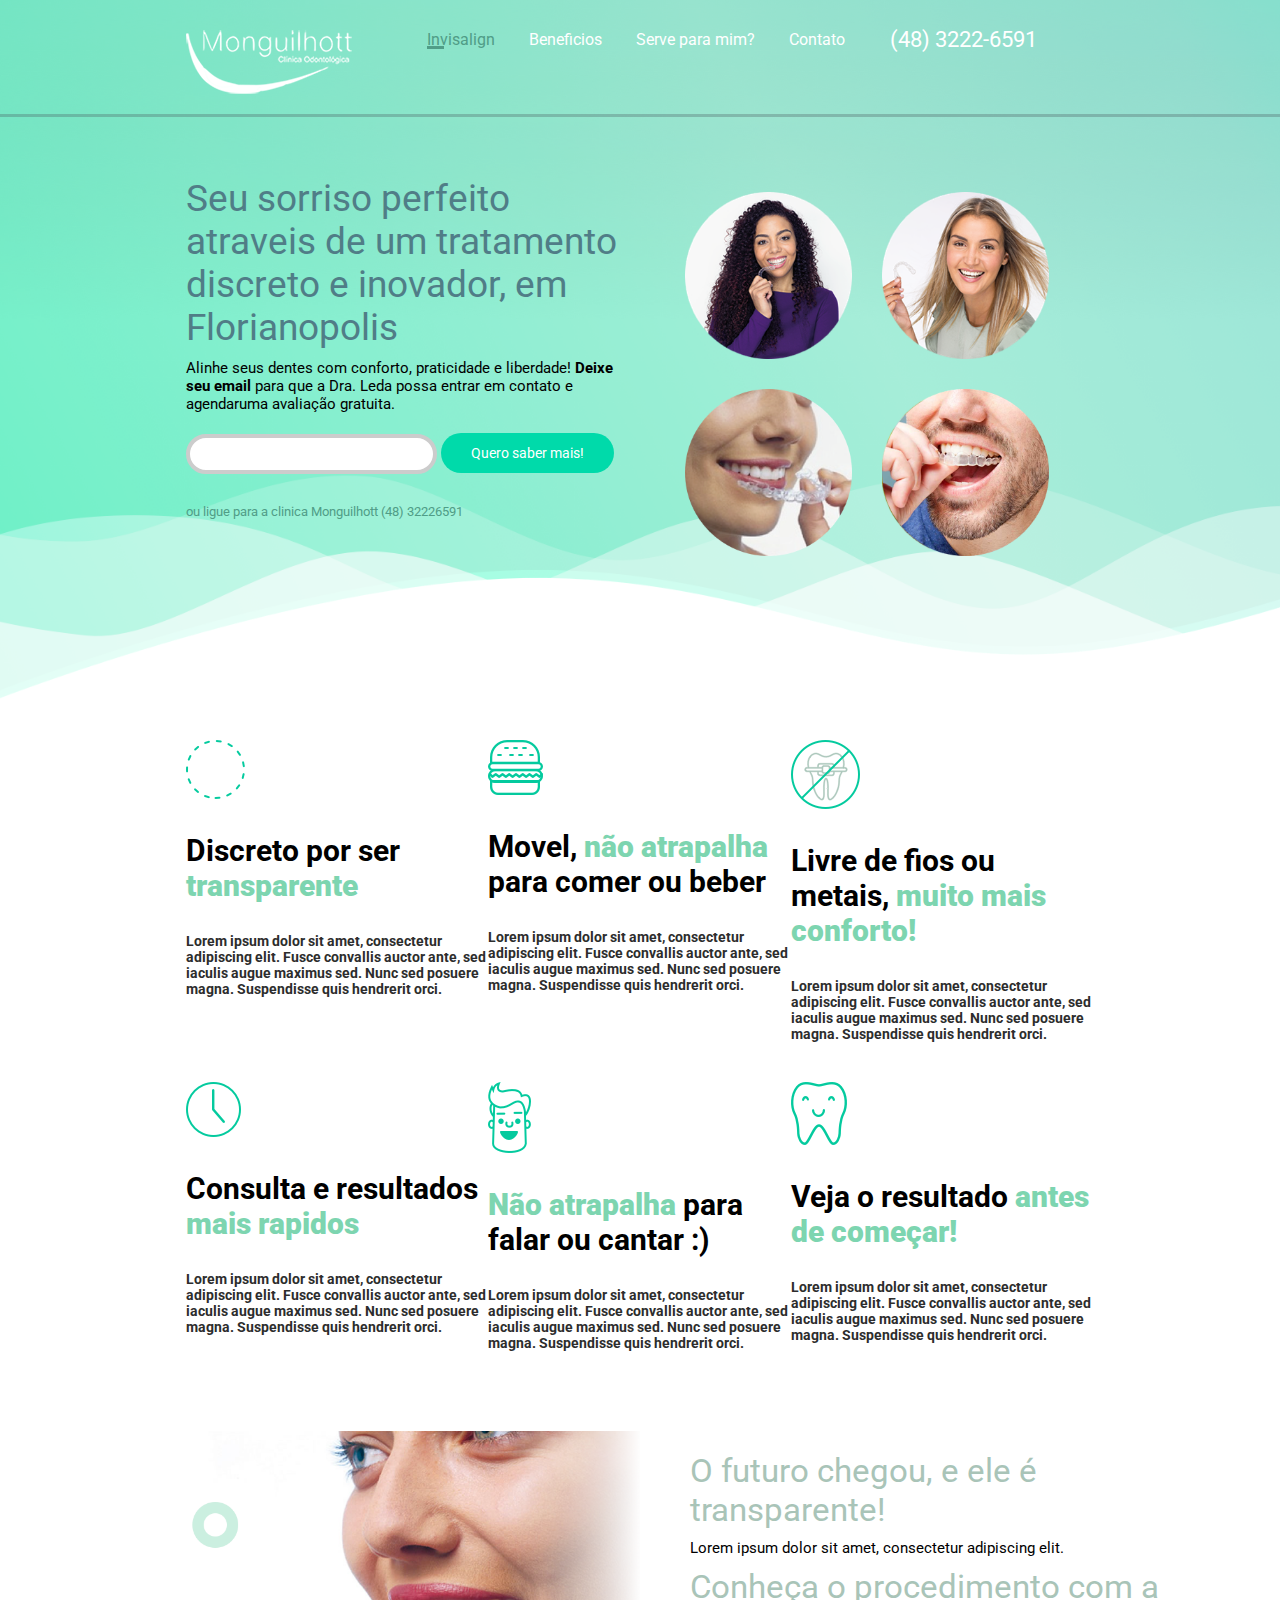
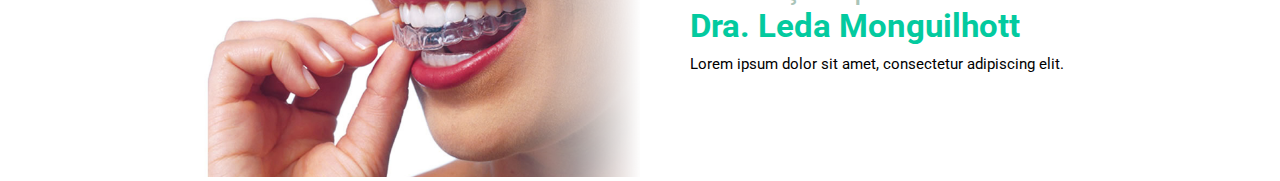
<file: Projeto_09/index.html>
<!DOCTYPE html>
<html>
<head>
    <meta charset='utf-8'>
    <meta http-equiv='X-UA-Compatible' content='IE=edge'>
    <title>Projeto 09</title>
    <meta name='viewport' content='width=device-width, initial-scale=1'>
    <link rel='stylesheet' type='text/css' media='screen' href='css/style.css'>
    <link rel="preconnect" href="https://fonts.gstatic.com">
<link href="https://fonts.googleapis.com/css2?family=Roboto:wght@400;700&display=swap" rel="stylesheet">
</head>
<body>
    <section class="header-master"><!-- sessao1 -->
        <header>
            <div class="container">
                <div class="logo"></div>
                <nav class="desktop">
                    <ul>
                        <li class="selected"><span></span><a href="">Invisalign</a></li>
                        <li><span></span><a href="">Beneficios</a></li>
                        <li><span></span><a href="">Serve para mim?</a></li>
                        <li><span></span><a href="">Contato</a></li>
                    </ul>
                </nav>
                <div class="telefone-header">
                    <span> (48) 3222-6591</sspan>
                </div><!--telefone-->
                <div class="clear"></div><!-- clear -->
            </div> <!--container-->
        </header>
        <div class="content-header">
            <div class="container">
                <div class="one">
                    <h2>Seu sorriso perfeito atraveis de um tratamento discreto e inovador, em Florianopolis</h2>
                    <p>Alinhe seus dentes com conforto, praticidade e liberdade! <b>Deixe seu email</b> para que a Dra. Leda possa entrar em contato e agendaruma avaliação gratuita.</p>
                    <form>
                        <input type="email" name="email">
                        <input type="submit" name="acao" value="Quero saber mais!">
                    </form>
                    <span>ou ligue para a clinica Monguilhott (48) 32226591</span>
                </div><!--one-->
                <div class="two">
                    <img src="imagens/round_images/circle01.png">
                    <img src="imagens/round_images/circle02.png">
                    <img src="imagens/round_images/circle03.png">
                    <img src="imagens/round_images/circle04.png">
                    <div class="clear"></div><!--clear-->
                </div><!-- two -->
                <div class="clear"></div><!--clear-->
            </div><!-- container -->
        </div><!-- content header -->
    </section><!--Header master-->

    <section class="diferenciais">
        <div class="container">
            <div class="diferencial-single">
                <img src="imagens/icones/icone04.png">
                <h2>Discreto por ser <b>transparente</b></h2>
                <p>Lorem ipsum dolor sit amet, consectetur adipiscing elit. Fusce convallis auctor ante, sed iaculis augue maximus sed. Nunc sed posuere magna. Suspendisse quis hendrerit orci.</p>
            </div><!-- diferencial single -->
            <div class="diferencial-single">
                <img src="imagens/icones/icone02.png">
                <h2>Movel, <b>não atrapalha</b> para comer ou beber</h2>
                <p>Lorem ipsum dolor sit amet, consectetur adipiscing elit. Fusce convallis auctor ante, sed iaculis augue maximus sed. Nunc sed posuere magna. Suspendisse quis hendrerit orci.</p>
            </div><!-- diferencial single -->
            <div class="diferencial-single">
                <img src="imagens/icones/icone03.png">
                <h2>Livre de fios ou metais, <b>muito mais conforto!</b></h2>
                <p>Lorem ipsum dolor sit amet, consectetur adipiscing elit. Fusce convallis auctor ante, sed iaculis augue maximus sed. Nunc sed posuere magna. Suspendisse quis hendrerit orci.</p>
            </div><!-- diferencial single -->
            <div class="diferencial-single">
                <img src="imagens/icones/icone06.png">
                <h2>Consulta e resultados <b>mais rapidos</b></h2>
                <p>Lorem ipsum dolor sit amet, consectetur adipiscing elit. Fusce convallis auctor ante, sed iaculis augue maximus sed. Nunc sed posuere magna. Suspendisse quis hendrerit orci.</p>
            </div><!-- diferencial single -->
            <div class="diferencial-single">
                <img src="imagens/icones/icone01.png">
                <h2><b>Não atrapalha</b> para falar ou cantar :)</h2>
                <p>Lorem ipsum dolor sit amet, consectetur adipiscing elit. Fusce convallis auctor ante, sed iaculis augue maximus sed. Nunc sed posuere magna. Suspendisse quis hendrerit orci.</p>
            </div><!-- diferencial single -->
            <div class="diferencial-single">
                <img src="imagens/icones/icone05.png">
                <h2>Veja o resultado <b>antes de começar!</b></h2>
                <p>Lorem ipsum dolor sit amet, consectetur adipiscing elit. Fusce convallis auctor ante, sed iaculis augue maximus sed. Nunc sed posuere magna. Suspendisse quis hendrerit orci.</p>
            </div><!-- diferencial single -->
        </div><!-- container -->
    </section><!-- diferenciais -->

    <section class="sobre">
        <div class=" container">
            <div class="sobre-container">
                <img src="imagens/rosto.png">
            </div><!--sobre1-->
            <div class="sobre-container padsobre">
                <h2>O futuro chegou, e ele é transparente!</h2>
                <p>Lorem ipsum dolor sit amet, consectetur adipiscing elit.</p>
                <h2>Conheça o procedimento com a <b>Dra. Leda Monguilhott</b></h2>
                <p>Lorem ipsum dolor sit amet, consectetur adipiscing elit.</p>
            </div>
        </div><!--container-->
    </section><!-- Sobre -->





    <script src="https://ajax.googleapis.com/ajax/libs/jquery/3.5.1/jquery.min.js"></script>
    <script>
        $('nav a').hover(function(){
            $('nav li').removeClass('selected');
            $(this).parent().addClass('selected');
        })
    </script>
</body>
</html>
</file>
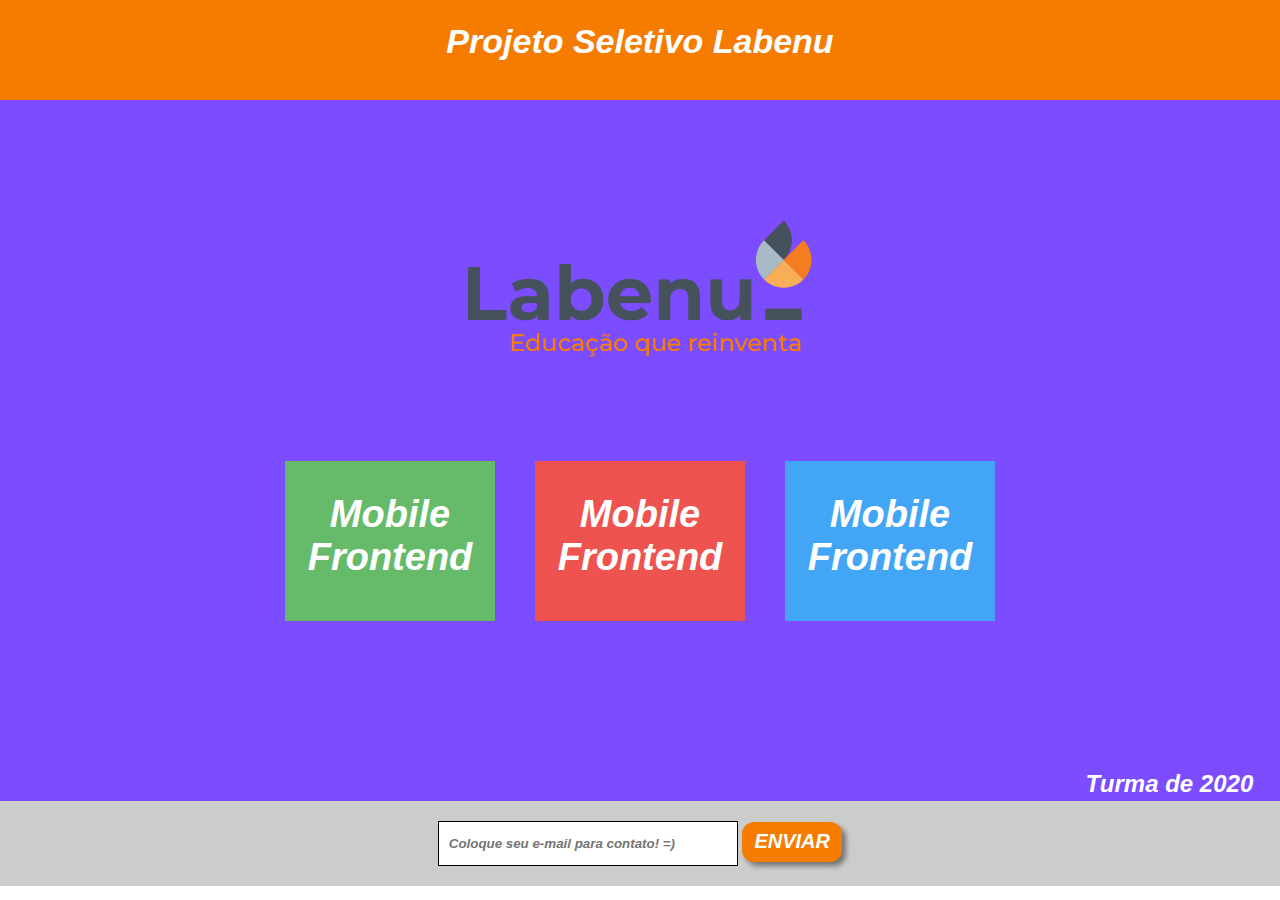
<file: Projeto_Labenu/index.html>
<!DOCTYPE html>
<html>
<head>
	<title>Projeto Labnu</title>
	<meta charset="utf-8">
	<link rel="stylesheet" type="text/css" href="style.css">
</head>
<body>
	<header>
		<h1>Projeto Seletivo Labenu</h1>
	</header>

	<section>
		<div class="Logo">
			<img class="logo-img" src="Labenu_logo.png">
		</div>

		<div class="cursos-contaier">
			<div class="curso">
				<h2>Mobile Frontend</h2>
			</div>
			<div class="curso curso2">
				<h2>Mobile Frontend</h2>
			</div>
			<div class="curso curso3">
				<h2>Mobile Frontend</h2>
			</div>
		</div>

		<h3>Turma de 2020</h3>
	</section>
	
	<footer>
		<div class="form-contaier">
			<input id="txtEmail" type="text" name="nome" placeholder="Coloque seu e-mail para contato! =)" >
			<input onclick="registrarEmail();" type="button" name="acao" value="Enviar">
		</div>
	</footer>

	<script type="text/javascript">
		function registrarEmail(){
			let email = document.getElementById('txtEmail').value;

			if(!email.includes("@",0)){
				alert('email invalido!');
			}
			else if(!email.includes(".",email.indexOf("@",0) +3)) {
				alert('email errado!');
			}
			else{
				alert('Seu email "' + email + '" foi enviado com sucesso!');
			}
		}


	</script>
</body>
</html>
</file>
<file: Projeto_02/css/style.css>
*{
	margin: 0;
	padding: 0;
	box-sizing: border-box;
	font-family:'Open Sans', sans-serif;
}


html,body{
	height: 100%;
}


/**Divs gerais!*/
.container{
	width: 100%;
	max-width: 1024px;
	margin:0 auto;
}

.clear{
	clear: both;
}
/******/

header{
	background-color:rgb(220,220,220);
	padding:10px 2% 25px 2%;
}

.logo-1{
	float: left;
	width: 150px;
	height: 60px;
	background-image: url('../imagens/logo1.png');
	background-size: 100% auto;
	background-repeat: no-repeat;
	background-position: center;
	/*background-color: purple;*/
}

.logo-2{
	float: right;
	width: 160px;
	height: 60px;
	background-image: url('../imagens/logo2.png');
	background-size: 100% auto;
	background-repeat: no-repeat;
	background-position: center;
	/*background-color: green;*/
}

section.cover-form{
	width: 100%;
}

.bg{
	position: relative;
	height: 560px;
	background-position: center;
	background-size: cover;
	background-image: url('../imagens/bg-form.jpg');
}

.form-container{
	position: absolute;
	right: 30px;
	z-index: 2;
	top: -2.5%;
	width: 400px;
	height: 105%;
	-webkit-box-shadow: 2px 2px 5px 0px rgba(117,117,117,1);
	-moz-box-shadow: 2px 2px 5px 0px rgba(117,117,117,1);
	box-shadow: 2px 2px 5px 0px rgba(117,117,117,1);
	background-color: white;
}

.form-container h2{
	font-weight: normal;
	padding:25px 15px;
	color: black;
	font-size: 18px;
	background-color: rgb(210,210,210);
}

.form-container form{
	margin-top:20px;
	padding:15px;
}

.form-container form p{
	font-size: 14px;
	color: #525252;
}

.form-wraper:not(:first-child){
	margin-top:40px;
}

.form-wraper:last-child{
	margin-top:20px;
}

.form-container form input[type=text]{
	width: 100%;
	border:1px solid #ccc;
	height: 45px;
	line-height: 45px;
	padding-left: 10px;
}

.form-container form input[type=submit]{
	background-color: #033C50;
	text-transform: uppercase;
	color: white;
	width: 100%;
	font-size: 25px;
	height: 50px;
	cursor: pointer;
	border:0;
}

section.chamada{
	z-index: 1;
	width: 100%;
	text-align: center;
	position: relative;
}

/*
	Icone da seta na sessão feita em OFF!
*/

.icone-seta{
	position: absolute;
	left: 50%;
	top: -32px;
	transform:translateX(-50%);
	-ms-transform:translateX(-50%);
	width: 64px;
	height: 64px;
	background-size: 100% 100%;
	background-image: url('../imagens/arrow.png');
}

section.chamada div.container{
	background-color: #29526d;
	padding:70px 0 50px 0;
}


section.chamada h2{
	width: 98%;
	max-width: 700px;
	display: inline-block;
	color: white;
	font-size: 22px;
	text-transform: uppercase;
	font-weight: normal;
}

section.chamada p{
	width: 98%;
	max-width: 700px;
	display: inline-block;
	color: white;
	margin-top:10px;
	font-size: 18px;
	font-weight: normal;
}

.flex-mosaico{
	display: flex;
}

.item-1-mosaico{
	background-position: center;
	background-size: cover;
	width: 60%;
}

.item-2-mosaico{
	background-color: #4683AB;
	padding:90px 40px;
	width: 40%;
}

.item-2-mosaico p{
	color: white;
}

footer .container{
	text-align: center;
	padding:20px 0;
	background-color:rgb(220,220,220);
}

footer img{
	width: 130px;
}


@media screen and (max-width: 1024px){

	.bg{
		height: auto;
		padding: 80px 0;
		text-align: center;
	}

	.form-container{
		text-align: left;
		height: auto;
		width: 96%;
		max-width: 400px;
		position: static;
		display: inline-block;
	}
}

@media screen and (max-width: 768px){

	.flex-mosaico{
		display: block;
	}

	.item-1-mosaico{
		padding-top:80%;
		width: 100%;
	}

	.item-2-mosaico{
		text-align: justify;
		width: 100%;
	}
}

@media screen and (max-width: 510px){

	header{
		text-align: center;
	}

	[class^="logo"]{
		margin-top:10px;
		display: inline-block;
		float: none;
	}

}
</file>
<file: Projeto_06/css/style.css>
*{
	padding: 0;
	margin: 0;
	box-sizing: border-box;
	font-family: 'Open Sans', sans-serif;
}
html,body{
	height: 100%;
}

/* classe auxiliares*/

.center{
	margin: 0 auto;
	max-width: 1280px;
	padding: 0 2%;	
}
.clear{
	clear: both;
}


/**/

.layer{
	position: absolute;
	left: 0;
	top: 0;
	width: 100%;
	height: 100%;
	background:rgba(0,0,0,0.57);
	z-index: 1;
}

section.main{
	position: relative;
	background-image: url(../imagens/bg1.jpg);
	background-size: cover;
	background-position: center;
	width: 100%;
	padding: 15px 0;
	min-height: 685px;
}
section.main header{
	position: relative;
	z-index: 2;
	padding-bottom: 10px;
	border-bottom: 1px solid white;
}
.icons-social{
	float: right;
}
.icons-social a{
	color: white;
	text-decoration: none;
	font-size: 20px;
	margin: 0 15px;
}
.logo{
	margin-top: 20px;
	float: left;
	color: white;
	font-size: 23px;
	font-weight: bold;
}
nav.desktop{
	margin-top: 20px;
	float: right;
}
nav.desktop ul{
	list-style-type: none;
}
nav.desktop li{
	display: inline-block;
	margin:0 15px;
	font-size: 17px;
	font-weight: lighter;
}
nav.desktop a{
	color: white;
	text-decoration: none;
}
nav.mobile{
	display: none;
	float: right;
}
nav.mobile > i{
	cursor: pointer;
	font-size: 25px;
	color: white;
	position: relative;
	top: 23px;
}
nav.mobile ul{
	z-index: 2;
	display: none;
	position: absolute;
	left: 0;
	top: 93px;
	width: 100%;
	background: white;
	list-style-type: none;
}
nav.mobile li{
	font-weight: lighter;
	border-bottom: 2px solid #444;
	padding: 12px 0;
	text-align: center;
}
nav.mobile a{
	display: block;
	text-decoration: none;
	color: #444;
}
.conteudo-header{
	position: relative;
	z-index: 1;
	margin: 50px 0;
	max-width: 700px;
}
.conteudo-header h2{
	color: white;
	font-weight: lighter;
	font-size: 44px;
}
.conteudo-header h2 > span{
	color: #2692FF;
}
.conteudo-header p{
	color: white;
	margin-top: 18px;
	font-size: 16px;
	font-weight: lighter;
}
.conteudo-header a{
	display: block;
	width: 177px;
	height: 44px;
	line-height: 44px;
	background: #2692FF;
	color: white;
	text-align: center;
	text-decoration: none;
	margin-top: 25px;
	border-radius: 22px;
}
/*##############*/

.chamada-planos{
	width: 100%;
	text-align: center;
	padding:27px 2%;
	background: rgb(220,220,220);
}
.chamada-planos h2{
	display: inline-block;
	border-top: 2px solid #2692FF;
	color: #2692FF;
	font-size: 25px;
	text-transform: uppercase;
	font-weight: lighter;
}
/*##############*/

.box-planos{
	padding: 40px 0;
}
.box-planos > .center{
	display: flex;
	flex-wrap: wrap;
}
.box-planos-single{
	width: 33.3%;
	padding:0 30px;
}
.box-planos-wraper{
	width: 100%;
	border: 1px solid black;
	min-height: 250px;
	-webkit-box-shadow: 10px 10px 5px 0px rgba(0,0,0,0.75);
	-moz-box-shadow: 10px 10px 5px 0px rgba(0,0,0,0.75);
	box-shadow: 10px 10px 5px 0px rgba(0,0,0,0.75);
}
.box-planos-single h2{
	background: #2692FF;
	color: white;
	text-align: center;
	padding: 3px;
	font-weight: lighter;
}	
.pontos-planos{
	padding: 8px 0 15px 0;
}
.preco{
	margin-top: 10px;
	padding: 15px 0;
	text-align: center;
}
.preco h2{
	border-top: 1px solid #ccc;
	display: inline-block;
	font-size: 24px;
	color: #777777;
	background: transparent;
	padding: 0 20px;
}
.box-planos-single p{
	text-align: center;	
	color: #777777;
	font-size: 17px;
	margin-top: 8px;
}

section.parallax{
	position: relative;
	width: 100%;
	min-height: 400px;
	padding: 40px 0;
	background-image: url(../imagens/bg_parallax.jpg);
	background-size: cover;
	background-position: center;
	background-attachment: fixed;
}
section.parallax > .center{
	position: relative;
	z-index: 2;
	margin: 40px auto;
	max-width: 960px;
	color: white;
}
.overlay-parallax{
	width: 100%;
	height: 100%;
	position: absolute;
	z-index: 1;
	top: 0;
	left: 0;	
	background-color: rgba(20,20,20,0.6);
}
section.parallax h2{
	text-align: center;
} 
section.parallax p{
	margin-top: 15px;
}
/*################################*/

section.final{
	padding: 40px 0;
}
.w50{
	float: left;
	width: 50%;
	padding: 0 20px;
	margin: 20px 0;
}
section.final h2{
	position: relative;
	font-weight: lighter;
	color: #777777;
	font-size: 24px;
}
section.final h2 > .border-effect{
	width: 80px;
	height: 2px;
	background: #777777;
	position: absolute;
	transition: 0.4s;
}
section.final h2:hover > .border-effect{
	width: 200px;
}
.contato form{
	margin-top: 15px;
}
.contato input:not([type=submit]){
	width: 100%;
	height: 40px;
	font-size: 15px;
	border: 1px solid #ccc;
	padding-left: 8px;
	margin-top: 10px;
	display: block;
}
.contato textarea{
	width: 100%;
	height: 120px;
	font-size: 15px;
	border: 1px solid #ccc;
	padding: 8px;
	margin-top: 10px;
	resize: vertical;
}
.contato input[type=submit]{
	cursor: pointer;
	background: #2693FF;
	color: white;
	border: 0;
	border-radius: 30px;
	width: 100px;
	height: 35px;
	font-size: 15px;
	margin-top: 15px;
}
.time > .w50{
	width: 48%;
	margin: 15px 1%;
}
.equipe-single{
	padding: 10px 8px;
	border: 1px solid #ccc;
	min-height: 250px;
	padding-bottom: 10px;
	-webkit-box-shadow: 10px 10px 5px 0px rgba(0,0,0,0.75);
	-moz-box-shadow: 10px 10px 5px 0px rgba(0,0,0,0.75);
	box-shadow: 10px 10px 5px 0px rgba(0,0,0,0.75);
}
.equipe-single .top-box-usuario{
	padding-bottom: 10px;
	border-bottom: 1px solid #ccc;
}
.box-avatar{
	display: inline-block;
	width: 50px;
	height: 50px;
	border-radius: 50%;
	background: #ccc;
	vertical-align: middle;
	/* background imagem com sua imagem de perfil*/
}
.info-usuario{
	display: inline-block;
	color: #777777;
	padding-left: 8px;
	vertical-align: middle;
}
.descricao-usuario-box p{
	color: #999999;
	font-weight: lighter;
	font-size: 14px;
	margin-top: 10px;
}

footer{
	width: 100%;
	padding: 20px 2%;
	text-align: center;
	color: white;
	background: #444;
}




/*#########################*/
@media screen and (max-width: 890px){
	.box-planos-single{
		width: 100%;
		margin: 10px 15px;
	}
	.w50{
		width: 100%;
		margin: 15px 0;
	}
	.time > .w50{
	width: 100%;
	margin: 15px 0;
	}
}
@media screen and (max-width: 768px){
	.box-planos-single{
		width: 100%;
		margin: 10px 15px;
	}
	.w50{
		width: 100%;
		margin: 15px 0;
	}
	.time > .w50{
	width: 100%;
	margin: 15px 0;
	}
	nav.mobile{
		display: block;
	}
	nav.desktop{
		display: none;
	}
}
</file>
<file: projeto_07/css/style.css>
nav ul a,
nav .brand-logo{
  color: white;
}
.sect1{
  position: relative;
  min-height: 400px;
}
.form-container{
  width: 100%;
  max-width: 700px;
  position: absolute;
  top: 50%;
  left: 50%;
  transform: translate(-50%,-50%);
  margin: 40px 0;
  padding: 15px 2%;
  background: white;
}
.custon-title{
  position: relative;
}
.custon-title h2{
  font-size: 30px;
  background: white;
  padding-left: 10px;
  display: inline-block;
  z-index: 2;
  position: relative;
  padding-right: 10px;
}
.custon-title > div{
  width: 100%;
  position: absolute;
  height: 3px;
  top: 43px;
  left: 0;
  z-index: 1;
  background: black;
}
</file>
<file: Projeto_09/css/style.css>
*{
    margin: 0;
    padding: 0;
    box-sizing: border-box;
    font-family: 'Roboto', sans-serif;
}
.clear{
    clear: both;
}
.container{
    max-width: 960px;
    padding: 0 2%;
    margin: 0 auto;
}

/* sessao 1 */
section.header-master{
    width: 100%;
    padding: 30px 0;
    min-height: 700px;
    background-image: url('../imagens/bg_01.png');
    background-size: cover;
}
section.header-master header{
    border-bottom: 3px solid rgba(71,83,88,0.3);
    padding-bottom: 20px;
}
div.logo{
    float: left;
    width: 166px;
    height: 64px;
    background-image: url('../imagens/logo.png');
    background-size: 100% 100%;
}
header nav{
    float: left;
    padding-left: 60px;
}
header nav ul{

    list-style-type: none;
}
header nav ul li{
    padding: 0 15px;
    display: inline-block;
    font-size: 16px;
    color: white;
}
header nav ul li a{
    color: inherit;
    text-decoration: none;
}
li.selected{
    color: #509d87;
    position: relative;
}
li.selected > span{
    position: absolute;
    bottom: 0;
    width: 17px;
    height: 3px;
    background: #509d87;

}
div.telefone-header{
    float: left;
    position: relative;
    top: -3px;
}
div.telefone-header span{
    font-size: 22px;
    color: white;
    padding-left: 30px;
}

.content-header    {
    padding: 60px 0;
}
.content-header .one{
    float: left;
    width: 50%;
}
.content-header .one h2{
    color: #507d87;
    font-weight: normal;
    font-size: 37px;
}
.content-header .one p,
.content-header .one span{
    margin: 10px 0;
    font-size: 15px;
}
.content-header .one form input{
    display: inline-block;
}
.content-header .one form input[type=email]{
    width: 251px;
    height: 40px;
    margin: 10px 0;
    border: 4px solid #ccc;
    border-radius: 20px;
    padding-left: 15px;
}
.content-header .one form input[type=email]:focus{
    outline: 0;
}
.content-header .one form input[type=submit]{
    background-color: #00daaa;
    margin: 10px 0;
    color: white;
    cursor: pointer;
    border: 0;
    height: 40px;
    padding: 10px 30px;
    border-radius: 30px;
    font-size: 14px;
}
.content-header .one span{
    color: #509d87;
    font-size: 13px;
    margin-top: 20px;
    display: block;
}
.content-header .two{
    float: left;
    width: 50%;
    padding: 0 30px;
}
.content-header .two img{
    float: left;
    width: 50%;
    border: 15px solid rgba(0,0,0,0);
}

/* sessao 2 ou diferenciais */
section.diferenciais{
    padding: 40px 0;
}
section.diferenciais > .container{
    display: flex;
    flex-wrap: wrap;
}
.diferencial-single{
    width: 33.3%;
    margin-bottom: 40px;
}
.diferencial-single img{
    max-width: 100%;
}
.diferencial-single h2{
    font-size: 30px;
    margin: 30px 0;
}
.diferencial-single h2 > b{
    color: #7dd5b0;
}
.diferencial-single p{
    color: #2d2d2d;
    font-size: 14px;
    font-weight: bold;
}
/*  */
.sobre > .container{
    max-width: 1280px;
}
.sobre-container{
    float: left;
    width: 50%;
}
.sobre-container img{
    max-width: 100%;
}
.sobre-container h2{
    font-size: 33px;
    font-weight: normal;
    color: #a9c4b8;
    margin: 10px 0;
}
.sobre-container h2 b{
    color: #03ca9f;
}
.sobre-container p{
    color: black;
    font-size: 15px;
}
.padsobre{
    padding: 10px 50px;
}


@media screen and (max-width: 908px){
    .content-header .one{
        text-align: center;
        width: 100%;
    }
    .content-header .two{
        display: none;
    }
    .telefone-header{
        display: none;
    }
    nav.desktop{
        display: none;
    }
    section.header-master{
        min-height: 400px;
    }
    .diferencial-single{
        width: 100%;
        text-align: center;
    }
    .sobre-container{
        width: 100%;
    }
    .padsobre{
        padding: 0;
    }
}
</file>
<file: Projeto_Labenu/style.css>
*{
	padding: 0;
	margin: 0;
	box-sizing: border-box;
	font-family: helvetica;
	font-weight: bold;
	font-style: italic;
}
html,body{
	height: 100%;
}
header{
	width: 100%;
	height: 100px;
	background-color: #f57c00;
	text-align: center;
	padding: 5px;
	color: white;
}
header h1{
	font-size: 34px;
	margin-top: 17px;
	line-height: center;
}
section{
	width: 100%;
	background-color: #7c4dff;
	text-align: center;
}
.logo{
	height: 350px;
}
.logo-img{
	margin-top: 120px;
	width: 350px;
}
.cursos-contaier{
	display: flex;
	justify-content: center;
	margin-top: 80px;
	padding-bottom: 160px;
}
.curso{
	width: 210px;
	height: 160px;
	margin: 20px;
	color: white;
	background-color: #66bb6a;
}
.curso2{
	background-color: #ef5350;
}
.curso3{
	background-color: #42a5f5;
}
section h2{
	font-size: 38px;
	margin-top: 32px;
}
section h3{
	width: 170px;
	position: absolute;
	top: 770px;
	right: 2%;
	color: white;
	font-size: 24px;
}

.form-contaier{
	text-align: center;
	background-color: #ccc;
	padding: 20px;
}
input[type=text]{
	width: 300px;
	height: 45px;
    border: 1px solid black;
    line-height: 45px;
    padding-left: 10px;
}
input[type=button]{
	width: 100px;
	height: 40px;
	color: white;
	background-color: #f57c00;
    text-transform: uppercase;
    font-size: 20px;
    cursor: pointer;
    box-shadow: 4px 4px 5px 0px rgba(117,117,117,1);
    border-radius: 12px;
    border: 0;
}

@media screen and (max-width: 773px){

	.cursos-contaier{
		display: flex;
		flex-wrap: wrap;
		justify-content: center;
		margin-top: 80px;
		padding-bottom: 100px;
	}
	section h3{
		width: 170px;
		position: absolute;
		top: 900px;
		right: 2%;
		color: white;
		font-size: 24px;
	}

}
@media screen and (max-width: 524px){
	.cursos-contaier{
		display: flex;
		flex-wrap: wrap;
		justify-content: center;
		margin-top: 80px;
		padding-bottom: 50px;
	}
	section h3{
		position: relative;
		top:0;
		left:50%;
		margin-left: -80px;

	}
}
/*.arrow{
	position: relative;
	top:60px;
	left:50%;
	margin-left: -20px;
	width: 40px;
	height: 40px;
	background-image: url('../images/arrow.png');
	background-size: 100% 100%;
}*/
</file>
<file: projeto_04/css/style.css>
*{
	margin: 0;
	padding: 0;
	box-sizing: border-box;
	font-family:'Montserrat', sans-serif;
}

/**Estilo para o plugin slick**/
	
	.slick-dotted ul{
		list-style-type: none;
		text-align: center;
		position: relative;
		margin-top: 50px;
	}

	.slick-dotted li{
		display: inline-block;
		margin:0 7px;
	}

	.slick-dotted button:focus{
		outline: 0;
	}

	.slick-dotted li button{
		width: 16px;
		height: 16px;
		border-radius: 8px;
		color: #d8d8d8;
		border-width: 0;
		background: #d8d8d8;
		opacity: 1;
		cursor: pointer;
	}

	li.slick-active button{
		background: #688293;
		color: #688293;
	}

	.slick-slide:focus{outline: none;}
	

/**Fim do estilo para o plugin**/

.clear{
	clear: both;
}

.container{
	max-width: 1400px;
	width: 100%;
	margin: 0 auto;
}

html,body{
	height: 100%;
}

/**Header do site**/

header{
	padding:20px 2%;
}

header .logo img{
	float: left;
	width: 236px;
}

nav.menu-mobile{
	float: right;
	width: 28px;
	height: 28px;
	margin-top:7px;
	cursor: pointer;
	background-image: url('../imagens/menu-mobile.png');
	background-size:100% 100%;
	display: none;
}

nav.menu-mobile ul{
	display: none;
	z-index: 999;
	text-align: center;
	width: 100%;
	position: absolute;
	left: 0;
	top: 60px;
	background-color: white;
}

nav.menu-mobile ul li{
	font-size: 12px;
	text-transform: uppercase;
}

nav.menu-mobile ul li{
	padding:10px 0;
}

header nav.menu-desktop{
	float: right;
}

header nav.menu-desktop ul{
	padding:8px 0;
	list-style-type: none;
}

header nav.menu-desktop ul li{
	float: left;
	font-size: 14px;
	padding:0 20px;
	text-transform: uppercase;
}

header ul a{
	color: #b4b4b4;
	text-decoration: none;
}

/*****/

/**MOSAICO**/

.mosaico-single{
	float: left;
	width: calc(100% / 6);
}

.img-mosaico-single{
	width: 100%;
	padding-top:100%;
	background-color: #ccc;
	border:5px solid white;
	/*
	background-image:url('');
	*/
}

/****/

section.servicos > .container{
	max-width: 800px;
	display: flex;
	align-items: center; 
	position: relative;
	top:-30px;
	text-align: center;
}

section.servicos > .container .box-servico{
	background-image: url('../imagens/icone_dente.png');
	background-size: 18px 18px;
	background-position: center calc(100% - 10px);
	background-repeat: no-repeat;
}

section.servicos > .container .box-servico h2{
	color: white;
	font-weight: normal;
	font-size: 15px;
	text-transform: uppercase;
}

section.servicos > .container .box-servico p{
	color: white;
	margin-top:8px;
	font-weight: normal;
	font-size: 12px;
	
}

section.servicos > .container .box-servico:nth-of-type(1){
	width: 30%;
	padding:50px 2%;
	background-color: #576975;
}

section.servicos > .container .box-servico:nth-of-type(2){
	width: 40%;
	padding:80px 2%;
	background-color: #688293;
	background-image: none;
}

section.servicos > .container .box-servico:nth-of-type(3){
	width: 30%;
	padding:50px 2%;
	background-color: #576975;
}

section.perfil-container{
	padding:40px 0;
}

section.perfil-container .container{
	max-width: 1000px;
}

section.perfil-container .perfil-wraper{
	padding-top:50%;
	position: relative;
}

section.perfil-container .perfil-wraper2{
	position: absolute;
	left: 0;
	top: 0;
	display: flex;
	align-items: center;
	width: 100%;
	height: 100%;
}

section.perfil-container .img-perfil{
	width: 40%;
	height: 100%;
	background-image: url('../imagens/img_perfil.png');
	background-size: 100% 100%;
}

section.perfil-container .texto-perfil{
	width: 60%;
	padding:0 30px;
}

section.perfil-container .texto-perfil h2{
	 color: #698293;
	 font-size: 18px;
}

section.perfil-container .texto-perfil p{
	color: rgb(190,190,190);
	font-size: 14px;
	margin-top:8px;
	line-height: 24px;
}

section.videos{
	padding:50px 0;
}

section.videos .box-video{
	float: left;
	width: 33.3%;
	position: relative;
	border:5px solid white;
	/*background-color: green;*/
	padding-top:calc(33.3% * 0.6);
}

section.videos iframe{
	position: absolute;
	left: 0;
	top: 0;
	width: 100%;
	height: 100%;
}

section.tratamentos{
	padding:70px 0;
}

section.tratamentos .tratamento-container{
	float: left;
	width: 33.3%;
}

section.tratamentos > h2{
	color: #698293;
	text-align: center;
	font-size: 18px;
}

section.tratamentos > .container{
	padding:80px 0;
}

.tratamento-single{
	padding:20px;
}

.tratamento-single h2{
	font-size: 18px;
	color: #737373;
}

.tratamento-single p{
	padding:10px 0;
	font-size: 13px;
	color: #b4b4b4;
}

section.depoimentos > h2{
	color: #698293;
	text-align: center;
	font-size: 18px;
}

section.depoimentos > .container{
	padding:40px 0;
	max-width: 400px;
}

section.depoimentos .depoimento-single{
	text-align: center;
	width: 100%;
	padding:0 2%;
}

.depoimento-single quote{
	font-size: 15px;
	color: #b4b4b4;
}

.depoimento-single .nome-depoimento{
	padding:19px 0;
}

.nome-depoimento img{
	width: 32px;
	height: 32px;
	display: inline-block;
	border-radius: 16px;
}

.nome-depoimento span{
	position: relative;
	top:4px;
	font-size: 13px;
	color: #b4b4b4;
	display: inline-block;
	vertical-align: top;
}

.instagram-chamada{
	float: left;
	width: 100%;
	text-align: center;
	padding:40px 0;
	background: #98a5ae;
}

.instagram-chamada p{
	line-height: 23px;
	color: white;
	padding:10px 0;
	font-size: 13px;
}

.mosaico-social{
	float: left;
	width: 100%;
}

.img-mosaico-single-social{
	float: left;
	width: calc(100% / 9);
	padding-top: calc(100% / 9);
	background-color: rgb(210,210,210);
	border:6px solid white;
}

.facebook-chamada{
	float: left;
	width: 100%;
	text-align: center;
	padding:40px 0;
	background:  #576975;
}

.facebook-chamada p{
	line-height: 23px;
	color: white;
	padding:10px 0;
	font-size: 13px;
}

section.contato{
	padding:60px 2%;
}

section.contato > h2{
	color: #698293;
	text-align: center;
	font-size: 18px;
}

section.contato form{
	width: 100%;
	margin: 30px auto;
	max-width: 500px;
}

.form-wraper{
	float: left;
	padding:0 10px;
	margin-top: 10px;
}

.w100{
	width: 100%;
}

.w50{
	width: 50%;
}

.form-wraper span{
	font-size: 15px;
	color: #b4b4b4;
}

.form-wraper input[type=text]{
	width: 100%;
	height: 35px;
	line-height: 35px;
	padding-left: 9px;
	font-size: 15px;
	color: #444;
	font-weight: normal;
	border:1px solid #dadada;
	margin-top:8px;
}

.form-wraper textarea{
	font-size: 15px;
	width: 100%;
	margin-top:8px;
	padding:8px;
	height: 121px;
	resize: none;
	border: 1px solid #dadada;
	/*
	resize: horizontal;
	resize: vertical;
	*/
}

.form-wraper input[type=submit]{
	width: 100px;
	display: inline-block;
	height: 35px;
	border: 0;
	background: #688293;
	color: white;
	cursor: pointer;
	/*
	position: relative;
	left: 50%;
	transform:translateX(-50%);
	-ms-transform:translateX(-50%);
	*/
}

footer{
	padding:40px 2%;
	background-color: #688293;
}

footer .container{
	max-width: 1100px;
}

footer .footer-block{
	float: left;
	width: 33.3%;
}

.footer-block h2{
	color: white;
	font-weight: normal;
	font-size: 18px;
}

.footer-block p{
	margin-top:8px;
	color: white;
	font-size: 14px;
}

@media screen and (max-width: 1024px){
	.img-mosaico-single-social{
		width: calc(100% / 6);
		padding-top: calc(100% / 6);
	}

	.mosaico-social > div:nth-of-type(1n+7){
		display: none;
	}
}

@media screen and (max-width: 850px){

		section.perfil-container .perfil-wraper{
			padding-top: 0;
		}

		section.perfil-container .perfil-wraper2{
			/*
			position: absolute;
			left: 0;
			top: 0;
			display: flex;
			align-items: center;
			width: 100%;
			height:100%;
			*/
			height: auto;
			position: static;
			text-align: center;
			display: inline-block;
			/*flex-direction: column;*/
		}

		section.perfil-container .img-perfil{
		width: 50%;
		padding-top:70%;
		display: inline-block;
		height: auto;
		/*
		background-image: url('../imagens/img_perfil.png');
		background-size: 100% 100%;
		*/
		}

		section.perfil-container .texto-perfil{
			display: inline-block;
			text-align: justify;
			width: 100%;
			padding:80px 30px 30px 30px;
		}
}


@media screen and (max-width: 768px){

	footer{
		text-align: center;
	}

	footer .footer-block{
	float: none;
	width: 100%;
	margin:30px 0;
	}

	nav.menu-desktop{
		display: none;
	}

	nav.menu-mobile{
		display: block;
	}

	section.servicos > .container{
		/*
		max-width: 800px;
		display: flex;
		align-items: center; 
		position: relative;
		top:-30px;
		text-align: center;
		*/
		flex-direction: column;
	}


		section.servicos > .container .box-servico:nth-of-type(1){
			width: 90%;
			max-width: 350px;
			padding:40px 2%;
		}

		section.servicos > .container .box-servico:nth-of-type(2){
			width: 94%;
			max-width: 380px;
			padding:50px 2%;
		}

		section.servicos > .container .box-servico:nth-of-type(3){
			width: 90%;
			max-width: 350px;
			padding:40px 2%;
		}

	


		section.videos{
			text-align: center;
		}

		section.videos .box-video{
			float: none;
			width: 70%;
			margin-top:30px;
			display: inline-block;
			/*border:5px solid white;*/
			/*background-color: green;*/
			padding-top:calc(70% * 0.6);
		}

		.img-mosaico-single-social{
			width: calc(100% / 3);
			padding-top: calc(100% / 3);
		}

		.mosaico-social > div:nth-of-type(1n+4){
			display: none;
		}

}


@media screen and (max-width: 580px){
	section.perfil-container .img-perfil{
		width: 80%;
		padding-top:110%;
	}

	section.videos .box-video{
		width: 100%;
		/*border:5px solid white;*/
		/*background-color: green;*/
		padding-top:calc(100% * 0.6);
	}

	.w50{
		width: 100%;
	}
}


@media screen and (max-width: 480px){
	header .logo img{
		width: 200px;
	}
}
</file>
